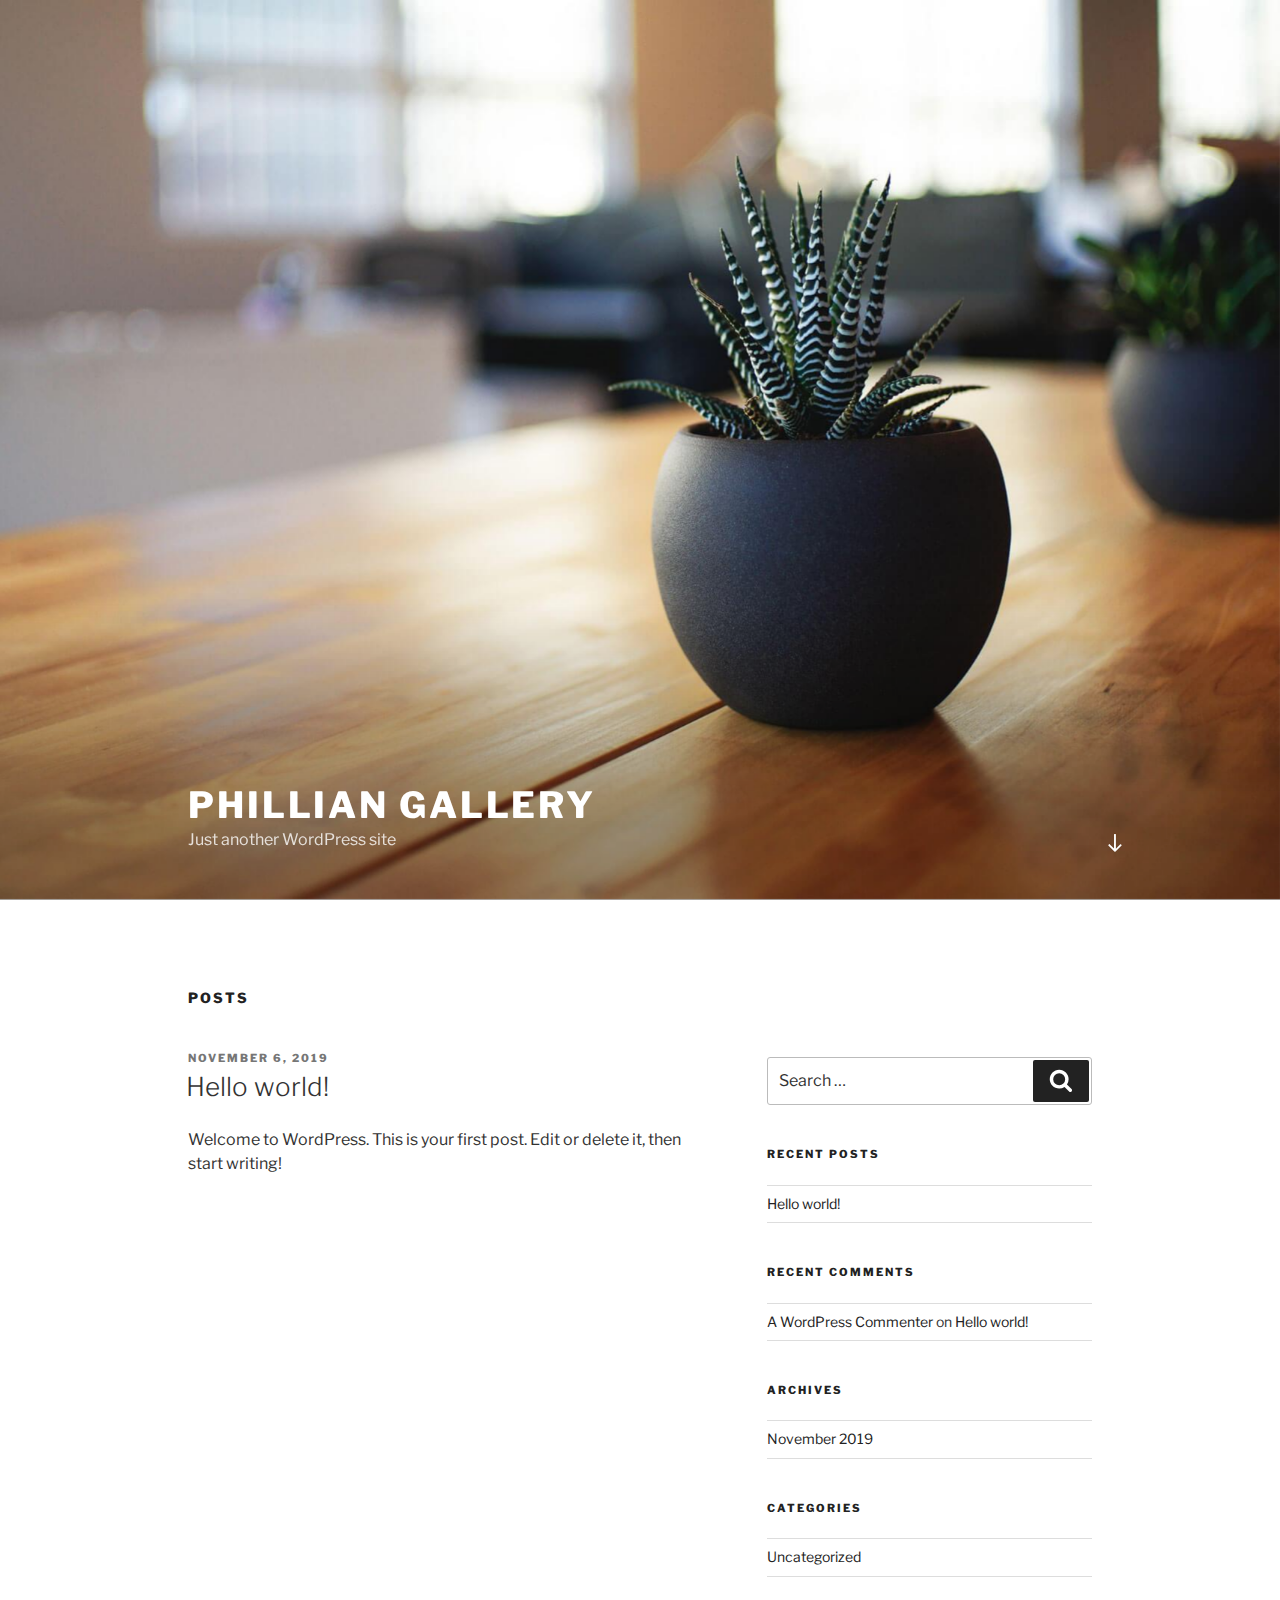
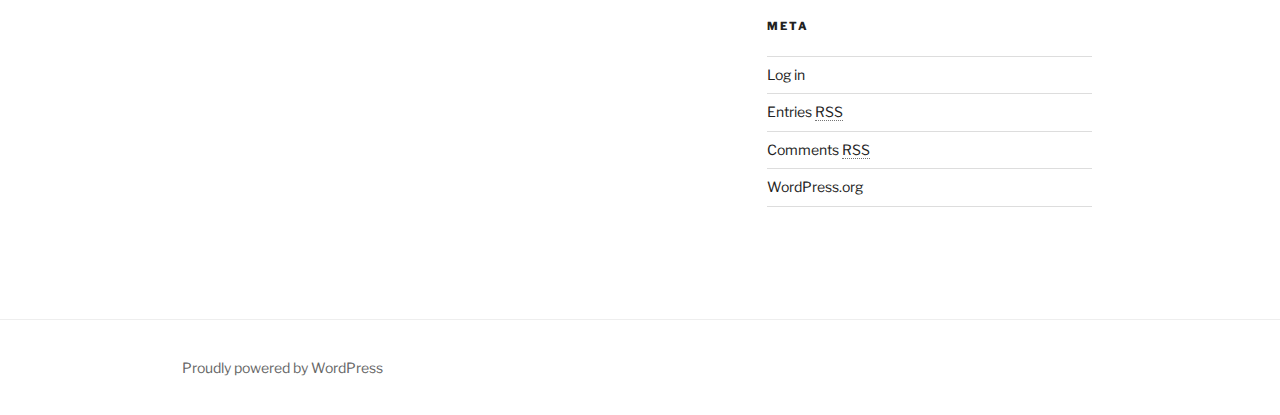
<file: index.html>
<!DOCTYPE html>
<html lang="en-US" class="no-js no-svg">
<head>
<meta charset="UTF-8">
<meta name="viewport" content="width=device-width, initial-scale=1">
<link rel="profile" href="http://gmpg.org/xfn/11">

<script>(function(html){html.className = html.className.replace(/\bno-js\b/,'js')})(document.documentElement);</script>
<title>phillian gallery &#8211; Just another WordPress site</title>
<link rel='dns-prefetch' href='//fonts.googleapis.com' />
<link rel='dns-prefetch' href='//s.w.org' />
<link href='https://fonts.gstatic.com/' crossorigin rel='preconnect' />
<link rel="alternate" type="application/rss+xml" title="phillian gallery &raquo; Feed" href="https://seventhsonkuuku.github.io/philliangallery/feed/" />
<link rel="alternate" type="application/rss+xml" title="phillian gallery &raquo; Comments Feed" href="https://seventhsonkuuku.github.io/philliangallery/comments/feed/" />
		<script type="text/javascript">
			window._wpemojiSettings = {"baseUrl":"https:\/\/s.w.org\/images\/core\/emoji\/12.0.0-1\/72x72\/","ext":".png","svgUrl":"https:\/\/s.w.org\/images\/core\/emoji\/12.0.0-1\/svg\/","svgExt":".svg","source":{"concatemoji":"https:\/\/seventhsonkuuku.github.io\/philliangallery\/wp-includes\/js\/wp-emoji-release.min.js?ver=5.2.3"}};
			!function(a,b,c){function d(a,b){var c=String.fromCharCode;l.clearRect(0,0,k.width,k.height),l.fillText(c.apply(this,a),0,0);var d=k.toDataURL();l.clearRect(0,0,k.width,k.height),l.fillText(c.apply(this,b),0,0);var e=k.toDataURL();return d===e}function e(a){var b;if(!l||!l.fillText)return!1;switch(l.textBaseline="top",l.font="600 32px Arial",a){case"flag":return!(b=d([55356,56826,55356,56819],[55356,56826,8203,55356,56819]))&&(b=d([55356,57332,56128,56423,56128,56418,56128,56421,56128,56430,56128,56423,56128,56447],[55356,57332,8203,56128,56423,8203,56128,56418,8203,56128,56421,8203,56128,56430,8203,56128,56423,8203,56128,56447]),!b);case"emoji":return b=d([55357,56424,55356,57342,8205,55358,56605,8205,55357,56424,55356,57340],[55357,56424,55356,57342,8203,55358,56605,8203,55357,56424,55356,57340]),!b}return!1}function f(a){var c=b.createElement("script");c.src=a,c.defer=c.type="text/javascript",b.getElementsByTagName("head")[0].appendChild(c)}var g,h,i,j,k=b.createElement("canvas"),l=k.getContext&&k.getContext("2d");for(j=Array("flag","emoji"),c.supports={everything:!0,everythingExceptFlag:!0},i=0;i<j.length;i++)c.supports[j[i]]=e(j[i]),c.supports.everything=c.supports.everything&&c.supports[j[i]],"flag"!==j[i]&&(c.supports.everythingExceptFlag=c.supports.everythingExceptFlag&&c.supports[j[i]]);c.supports.everythingExceptFlag=c.supports.everythingExceptFlag&&!c.supports.flag,c.DOMReady=!1,c.readyCallback=function(){c.DOMReady=!0},c.supports.everything||(h=function(){c.readyCallback()},b.addEventListener?(b.addEventListener("DOMContentLoaded",h,!1),a.addEventListener("load",h,!1)):(a.attachEvent("onload",h),b.attachEvent("onreadystatechange",function(){"complete"===b.readyState&&c.readyCallback()})),g=c.source||{},g.concatemoji?f(g.concatemoji):g.wpemoji&&g.twemoji&&(f(g.twemoji),f(g.wpemoji)))}(window,document,window._wpemojiSettings);
		</script>
		<style type="text/css">
img.wp-smiley,
img.emoji {
	display: inline !important;
	border: none !important;
	box-shadow: none !important;
	height: 1em !important;
	width: 1em !important;
	margin: 0 .07em !important;
	vertical-align: -0.1em !important;
	background: none !important;
	padding: 0 !important;
}
</style>
	<link rel='stylesheet' id='wp-block-library-css'  href='https://seventhsonkuuku.github.io/philliangallery/wp-includes/css/dist/block-library/style.min.css?ver=5.2.3' type='text/css' media='all' />
<link rel='stylesheet' id='wp-block-library-theme-css'  href='https://seventhsonkuuku.github.io/philliangallery/wp-includes/css/dist/block-library/theme.min.css?ver=5.2.3' type='text/css' media='all' />
<link rel='stylesheet' id='twentyseventeen-fonts-css'  href='https://fonts.googleapis.com/css?family=Libre+Franklin%3A300%2C300i%2C400%2C400i%2C600%2C600i%2C800%2C800i&#038;subset=latin%2Clatin-ext' type='text/css' media='all' />
<link rel='stylesheet' id='twentyseventeen-style-css'  href='https://seventhsonkuuku.github.io/philliangallery/wp-content/themes/twentyseventeen/style.css?ver=5.2.3' type='text/css' media='all' />
<link rel='stylesheet' id='twentyseventeen-block-style-css'  href='https://seventhsonkuuku.github.io/philliangallery/wp-content/themes/twentyseventeen/assets/css/blocks.css?ver=1.1' type='text/css' media='all' />
<!--[if lt IE 9]>
<link rel='stylesheet' id='twentyseventeen-ie8-css'  href='https://seventhsonkuuku.github.io/philliangallery/wp-content/themes/twentyseventeen/assets/css/ie8.css?ver=1.0' type='text/css' media='all' />
<![endif]-->
<!--[if lt IE 9]>
<script type='text/javascript' src='https://seventhsonkuuku.github.io/philliangallery/wp-content/themes/twentyseventeen/assets/js/html5.js?ver=3.7.3'></script>
<![endif]-->
<script type='text/javascript' src='https://seventhsonkuuku.github.io/philliangallery/wp-includes/js/jquery/jquery.js?ver=1.12.4-wp'></script>
<script type='text/javascript' src='https://seventhsonkuuku.github.io/philliangallery/wp-includes/js/jquery/jquery-migrate.min.js?ver=1.4.1'></script>
<link rel='https://api.w.org/' href='https://seventhsonkuuku.github.io/philliangallery/wp-json/' />
<link rel="EditURI" type="application/rsd+xml" title="RSD" href="https://seventhsonkuuku.github.io/philliangallery/xmlrpc.php?rsd" />
<link rel="wlwmanifest" type="application/wlwmanifest+xml" href="https://seventhsonkuuku.github.io/philliangallery/wp-includes/wlwmanifest.xml" /> 
<meta name="generator" content="WordPress 5.2.3" />
		<style type="text/css">.recentcomments a{display:inline !important;padding:0 !important;margin:0 !important;}</style>
		</head>

<body class="home blog wp-embed-responsive hfeed has-header-image has-sidebar colors-light">
<div id="page" class="site">
	<a class="skip-link screen-reader-text" href="#content">Skip to content</a>

	<header id="masthead" class="site-header" role="banner">

		<div class="custom-header">

		<div class="custom-header-media">
			<div id="wp-custom-header" class="wp-custom-header"><img src="https://seventhsonkuuku.github.io/philliangallery/wp-content/themes/twentyseventeen/assets/images/header.jpg" width="2000" height="1200" alt="phillian gallery" /></div>		</div>

	<div class="site-branding">
	<div class="wrap">

		
		<div class="site-branding-text">
							<h1 class="site-title"><a href="https://seventhsonkuuku.github.io/philliangallery/" rel="home">phillian gallery</a></h1>
			
							<p class="site-description">Just another WordPress site</p>
					</div><!-- .site-branding-text -->

				<a href="#content" class="menu-scroll-down"><svg class="icon icon-arrow-right" aria-hidden="true" role="img"> <use href="#icon-arrow-right" xlink:href="#icon-arrow-right"></use> </svg><span class="screen-reader-text">Scroll down to content</span></a>
	
	</div><!-- .wrap -->
</div><!-- .site-branding -->

</div><!-- .custom-header -->

		
	</header><!-- #masthead -->

	
	<div class="site-content-contain">
		<div id="content" class="site-content">

<div class="wrap">
		<header class="page-header">
		<h2 class="page-title">Posts</h2>
	</header>
	
	<div id="primary" class="content-area">
		<main id="main" class="site-main" role="main">

			
<article id="post-1" class="post-1 post type-post status-publish format-standard hentry category-uncategorized">
		<header class="entry-header">
		<div class="entry-meta"><span class="screen-reader-text">Posted on</span> <a href="https://seventhsonkuuku.github.io/philliangallery/2019/11/06/hello-world/" rel="bookmark"><time class="entry-date published updated" datetime="2019-11-06T09:55:48+00:00">November 6, 2019</time></a></div><!-- .entry-meta --><h3 class="entry-title"><a href="https://seventhsonkuuku.github.io/philliangallery/2019/11/06/hello-world/" rel="bookmark">Hello world!</a></h3>	</header><!-- .entry-header -->

	
	<div class="entry-content">
		
<p>Welcome to WordPress. This is your first post. Edit or delete it, then start writing!</p>
	</div><!-- .entry-content -->

	
</article><!-- #post-1 -->

		</main><!-- #main -->
	</div><!-- #primary -->
	
<aside id="secondary" class="widget-area" role="complementary" aria-label="Blog Sidebar">
	<section id="search-2" class="widget widget_search">

<form role="search" method="get" class="search-form" action="https://seventhsonkuuku.github.io/philliangallery/">
	<label for="search-form-1">
		<span class="screen-reader-text">Search for:</span>
	</label>
	<input type="search" id="search-form-1" class="search-field" placeholder="Search &hellip;" value="" name="s" />
	<button type="submit" class="search-submit"><svg class="icon icon-search" aria-hidden="true" role="img"> <use href="#icon-search" xlink:href="#icon-search"></use> </svg><span class="screen-reader-text">Search</span></button>
</form>
</section>		<section id="recent-posts-2" class="widget widget_recent_entries">		<h2 class="widget-title">Recent Posts</h2>		<ul>
											<li>
					<a href="https://seventhsonkuuku.github.io/philliangallery/2019/11/06/hello-world/">Hello world!</a>
									</li>
					</ul>
		</section><section id="recent-comments-2" class="widget widget_recent_comments"><h2 class="widget-title">Recent Comments</h2><ul id="recentcomments"><li class="recentcomments"><span class="comment-author-link"><a href='https://wordpress.org/' rel='external nofollow' class='url'>A WordPress Commenter</a></span> on <a href="https://seventhsonkuuku.github.io/philliangallery/2019/11/06/hello-world/#comment-1">Hello world!</a></li></ul></section><section id="archives-2" class="widget widget_archive"><h2 class="widget-title">Archives</h2>		<ul>
				<li><a href='https://seventhsonkuuku.github.io/philliangallery/2019/11/'>November 2019</a></li>
		</ul>
			</section><section id="categories-2" class="widget widget_categories"><h2 class="widget-title">Categories</h2>		<ul>
				<li class="cat-item cat-item-1"><a href="https://seventhsonkuuku.github.io/philliangallery/category/uncategorized/">Uncategorized</a>
</li>
		</ul>
			</section><section id="meta-2" class="widget widget_meta"><h2 class="widget-title">Meta</h2>			<ul>
						<li><a href="https://seventhsonkuuku.github.io/philliangallery/wp-login.php">Log in</a></li>
			<li><a href="https://seventhsonkuuku.github.io/philliangallery/feed/">Entries <abbr title="Really Simple Syndication">RSS</abbr></a></li>
			<li><a href="https://seventhsonkuuku.github.io/philliangallery/comments/feed/">Comments <abbr title="Really Simple Syndication">RSS</abbr></a></li>
			<li><a href="https://wordpress.org/" title="Powered by WordPress, state-of-the-art semantic personal publishing platform.">WordPress.org</a></li>			</ul>
			</section></aside><!-- #secondary -->
</div><!-- .wrap -->


		</div><!-- #content -->

		<footer id="colophon" class="site-footer" role="contentinfo">
			<div class="wrap">
				
<div class="site-info">
		<a href="https://wordpress.org/" class="imprint">
		Proudly powered by WordPress	</a>
</div><!-- .site-info -->
			</div><!-- .wrap -->
		</footer><!-- #colophon -->
	</div><!-- .site-content-contain -->
</div><!-- #page -->
<script type='text/javascript'>
/* <![CDATA[ */
var twentyseventeenScreenReaderText = {"quote":"<svg class=\"icon icon-quote-right\" aria-hidden=\"true\" role=\"img\"> <use href=\"#icon-quote-right\" xlink:href=\"#icon-quote-right\"><\/use> <\/svg>"};
/* ]]> */
</script>
<script type='text/javascript' src='https://seventhsonkuuku.github.io/philliangallery/wp-content/themes/twentyseventeen/assets/js/skip-link-focus-fix.js?ver=1.0'></script>
<script type='text/javascript' src='https://seventhsonkuuku.github.io/philliangallery/wp-content/themes/twentyseventeen/assets/js/global.js?ver=1.0'></script>
<script type='text/javascript' src='https://seventhsonkuuku.github.io/philliangallery/wp-content/themes/twentyseventeen/assets/js/jquery.scrollTo.js?ver=2.1.2'></script>
<script type='text/javascript' src='https://seventhsonkuuku.github.io/philliangallery/wp-includes/js/wp-embed.min.js?ver=5.2.3'></script>
<svg style="position: absolute; width: 0; height: 0; overflow: hidden;" version="1.1" xmlns="http://www.w3.org/2000/svg" xmlns:xlink="http://www.w3.org/1999/xlink">
<defs>
<symbol id="icon-behance" viewbox="0 0 37 32">
<path class="path1" d="M33 6.054h-9.125v2.214h9.125v-2.214zM28.5 13.661q-1.607 0-2.607 0.938t-1.107 2.545h7.286q-0.321-3.482-3.571-3.482zM28.786 24.107q1.125 0 2.179-0.571t1.357-1.554h3.946q-1.786 5.482-7.625 5.482-3.821 0-6.080-2.357t-2.259-6.196q0-3.714 2.33-6.17t6.009-2.455q2.464 0 4.295 1.214t2.732 3.196 0.902 4.429q0 0.304-0.036 0.839h-11.75q0 1.982 1.027 3.063t2.973 1.080zM4.946 23.214h5.286q3.661 0 3.661-2.982 0-3.214-3.554-3.214h-5.393v6.196zM4.946 13.625h5.018q1.393 0 2.205-0.652t0.813-2.027q0-2.571-3.393-2.571h-4.643v5.25zM0 4.536h10.607q1.554 0 2.768 0.25t2.259 0.848 1.607 1.723 0.563 2.75q0 3.232-3.071 4.696 2.036 0.571 3.071 2.054t1.036 3.643q0 1.339-0.438 2.438t-1.179 1.848-1.759 1.268-2.161 0.75-2.393 0.232h-10.911v-22.5z"></path>
</symbol>
<symbol id="icon-deviantart" viewbox="0 0 18 32">
<path class="path1" d="M18.286 5.411l-5.411 10.393 0.429 0.554h4.982v7.411h-9.054l-0.786 0.536-2.536 4.875-0.536 0.536h-5.375v-5.411l5.411-10.411-0.429-0.536h-4.982v-7.411h9.054l0.786-0.536 2.536-4.875 0.536-0.536h5.375v5.411z"></path>
</symbol>
<symbol id="icon-medium" viewbox="0 0 32 32">
<path class="path1" d="M10.661 7.518v20.946q0 0.446-0.223 0.759t-0.652 0.313q-0.304 0-0.589-0.143l-8.304-4.161q-0.375-0.179-0.634-0.598t-0.259-0.83v-20.357q0-0.357 0.179-0.607t0.518-0.25q0.25 0 0.786 0.268l9.125 4.571q0.054 0.054 0.054 0.089zM11.804 9.321l9.536 15.464-9.536-4.75v-10.714zM32 9.643v18.821q0 0.446-0.25 0.723t-0.679 0.277-0.839-0.232l-7.875-3.929zM31.946 7.5q0 0.054-4.58 7.491t-5.366 8.705l-6.964-11.321 5.786-9.411q0.304-0.5 0.929-0.5 0.25 0 0.464 0.107l9.661 4.821q0.071 0.036 0.071 0.107z"></path>
</symbol>
<symbol id="icon-slideshare" viewbox="0 0 32 32">
<path class="path1" d="M15.589 13.214q0 1.482-1.134 2.545t-2.723 1.063-2.723-1.063-1.134-2.545q0-1.5 1.134-2.554t2.723-1.054 2.723 1.054 1.134 2.554zM24.554 13.214q0 1.482-1.125 2.545t-2.732 1.063q-1.589 0-2.723-1.063t-1.134-2.545q0-1.5 1.134-2.554t2.723-1.054q1.607 0 2.732 1.054t1.125 2.554zM28.571 16.429v-11.911q0-1.554-0.571-2.205t-1.982-0.652h-19.857q-1.482 0-2.009 0.607t-0.527 2.25v12.018q0.768 0.411 1.58 0.714t1.446 0.5 1.446 0.33 1.268 0.196 1.25 0.071 1.045 0.009 1.009-0.036 0.795-0.036q1.214-0.018 1.696 0.482 0.107 0.107 0.179 0.161 0.464 0.446 1.089 0.911 0.125-1.625 2.107-1.554 0.089 0 0.652 0.027t0.768 0.036 0.813 0.018 0.946-0.018 0.973-0.080 1.089-0.152 1.107-0.241 1.196-0.348 1.205-0.482 1.286-0.616zM31.482 16.339q-2.161 2.661-6.643 4.5 1.5 5.089-0.411 8.304-1.179 2.018-3.268 2.643-1.857 0.571-3.25-0.268-1.536-0.911-1.464-2.929l-0.018-5.821v-0.018q-0.143-0.036-0.438-0.107t-0.42-0.089l-0.018 6.036q0.071 2.036-1.482 2.929-1.411 0.839-3.268 0.268-2.089-0.643-3.25-2.679-1.875-3.214-0.393-8.268-4.482-1.839-6.643-4.5-0.446-0.661-0.071-1.125t1.071 0.018q0.054 0.036 0.196 0.125t0.196 0.143v-12.393q0-1.286 0.839-2.196t2.036-0.911h22.446q1.196 0 2.036 0.911t0.839 2.196v12.393l0.375-0.268q0.696-0.482 1.071-0.018t-0.071 1.125z"></path>
</symbol>
<symbol id="icon-snapchat-ghost" viewbox="0 0 30 32">
<path class="path1" d="M15.143 2.286q2.393-0.018 4.295 1.223t2.92 3.438q0.482 1.036 0.482 3.196 0 0.839-0.161 3.411 0.25 0.125 0.5 0.125 0.321 0 0.911-0.241t0.911-0.241q0.518 0 1 0.321t0.482 0.821q0 0.571-0.563 0.964t-1.232 0.563-1.232 0.518-0.563 0.848q0 0.268 0.214 0.768 0.661 1.464 1.83 2.679t2.58 1.804q0.5 0.214 1.429 0.411 0.5 0.107 0.5 0.625 0 1.25-3.911 1.839-0.125 0.196-0.196 0.696t-0.25 0.83-0.589 0.33q-0.357 0-1.107-0.116t-1.143-0.116q-0.661 0-1.107 0.089-0.571 0.089-1.125 0.402t-1.036 0.679-1.036 0.723-1.357 0.598-1.768 0.241q-0.929 0-1.723-0.241t-1.339-0.598-1.027-0.723-1.036-0.679-1.107-0.402q-0.464-0.089-1.125-0.089-0.429 0-1.17 0.134t-1.045 0.134q-0.446 0-0.625-0.33t-0.25-0.848-0.196-0.714q-3.911-0.589-3.911-1.839 0-0.518 0.5-0.625 0.929-0.196 1.429-0.411 1.393-0.571 2.58-1.804t1.83-2.679q0.214-0.5 0.214-0.768 0-0.5-0.563-0.848t-1.241-0.527-1.241-0.563-0.563-0.938q0-0.482 0.464-0.813t0.982-0.33q0.268 0 0.857 0.232t0.946 0.232q0.321 0 0.571-0.125-0.161-2.536-0.161-3.393 0-2.179 0.482-3.214 1.143-2.446 3.071-3.536t4.714-1.125z"></path>
</symbol>
<symbol id="icon-yelp" viewbox="0 0 27 32">
<path class="path1" d="M13.804 23.554v2.268q-0.018 5.214-0.107 5.446-0.214 0.571-0.911 0.714-0.964 0.161-3.241-0.679t-2.902-1.589q-0.232-0.268-0.304-0.643-0.018-0.214 0.071-0.464 0.071-0.179 0.607-0.839t3.232-3.857q0.018 0 1.071-1.25 0.268-0.339 0.705-0.438t0.884 0.063q0.429 0.179 0.67 0.518t0.223 0.75zM11.143 19.071q-0.054 0.982-0.929 1.25l-2.143 0.696q-4.911 1.571-5.214 1.571-0.625-0.036-0.964-0.643-0.214-0.446-0.304-1.339-0.143-1.357 0.018-2.973t0.536-2.223 1-0.571q0.232 0 3.607 1.375 1.25 0.518 2.054 0.839l1.5 0.607q0.411 0.161 0.634 0.545t0.205 0.866zM25.893 24.375q-0.125 0.964-1.634 2.875t-2.42 2.268q-0.661 0.25-1.125-0.125-0.25-0.179-3.286-5.125l-0.839-1.375q-0.25-0.375-0.205-0.821t0.348-0.821q0.625-0.768 1.482-0.464 0.018 0.018 2.125 0.714 3.625 1.179 4.321 1.42t0.839 0.366q0.5 0.393 0.393 1.089zM13.893 13.089q0.089 1.821-0.964 2.179-1.036 0.304-2.036-1.268l-6.75-10.679q-0.143-0.625 0.339-1.107 0.732-0.768 3.705-1.598t4.009-0.563q0.714 0.179 0.875 0.804 0.054 0.321 0.393 5.455t0.429 6.777zM25.714 15.018q0.054 0.696-0.464 1.054-0.268 0.179-5.875 1.536-1.196 0.268-1.625 0.411l0.018-0.036q-0.411 0.107-0.821-0.071t-0.661-0.571q-0.536-0.839 0-1.554 0.018-0.018 1.339-1.821 2.232-3.054 2.679-3.643t0.607-0.696q0.5-0.339 1.161-0.036 0.857 0.411 2.196 2.384t1.446 2.991v0.054z"></path>
</symbol>
<symbol id="icon-vine" viewbox="0 0 27 32">
<path class="path1" d="M26.732 14.768v3.536q-1.804 0.411-3.536 0.411-1.161 2.429-2.955 4.839t-3.241 3.848-2.286 1.902q-1.429 0.804-2.893-0.054-0.5-0.304-1.080-0.777t-1.518-1.491-1.83-2.295-1.92-3.286-1.884-4.357-1.634-5.616-1.259-6.964h5.054q0.464 3.893 1.25 7.116t1.866 5.661 2.17 4.205 2.5 3.482q3.018-3.018 5.125-7.25-2.536-1.286-3.982-3.929t-1.446-5.946q0-3.429 1.857-5.616t5.071-2.188q3.179 0 4.875 1.884t1.696 5.313q0 2.839-1.036 5.107-0.125 0.018-0.348 0.054t-0.821 0.036-1.125-0.107-1.107-0.455-0.902-0.92q0.554-1.839 0.554-3.286 0-1.554-0.518-2.357t-1.411-0.804q-0.946 0-1.518 0.884t-0.571 2.509q0 3.321 1.875 5.241t4.768 1.92q1.107 0 2.161-0.25z"></path>
</symbol>
<symbol id="icon-vk" viewbox="0 0 35 32">
<path class="path1" d="M34.232 9.286q0.411 1.143-2.679 5.25-0.429 0.571-1.161 1.518-1.393 1.786-1.607 2.339-0.304 0.732 0.25 1.446 0.304 0.375 1.446 1.464h0.018l0.071 0.071q2.518 2.339 3.411 3.946 0.054 0.089 0.116 0.223t0.125 0.473-0.009 0.607-0.446 0.491-1.054 0.223l-4.571 0.071q-0.429 0.089-1-0.089t-0.929-0.393l-0.357-0.214q-0.536-0.375-1.25-1.143t-1.223-1.384-1.089-1.036-1.009-0.277q-0.054 0.018-0.143 0.063t-0.304 0.259-0.384 0.527-0.304 0.929-0.116 1.384q0 0.268-0.063 0.491t-0.134 0.33l-0.071 0.089q-0.321 0.339-0.946 0.393h-2.054q-1.268 0.071-2.607-0.295t-2.348-0.946-1.839-1.179-1.259-1.027l-0.446-0.429q-0.179-0.179-0.491-0.536t-1.277-1.625-1.893-2.696-2.188-3.768-2.33-4.857q-0.107-0.286-0.107-0.482t0.054-0.286l0.071-0.107q0.268-0.339 1.018-0.339l4.893-0.036q0.214 0.036 0.411 0.116t0.286 0.152l0.089 0.054q0.286 0.196 0.429 0.571 0.357 0.893 0.821 1.848t0.732 1.455l0.286 0.518q0.518 1.071 1 1.857t0.866 1.223 0.741 0.688 0.607 0.25 0.482-0.089q0.036-0.018 0.089-0.089t0.214-0.393 0.241-0.839 0.17-1.446 0-2.232q-0.036-0.714-0.161-1.304t-0.25-0.821l-0.107-0.214q-0.446-0.607-1.518-0.768-0.232-0.036 0.089-0.429 0.304-0.339 0.679-0.536 0.946-0.464 4.268-0.429 1.464 0.018 2.411 0.232 0.357 0.089 0.598 0.241t0.366 0.429 0.188 0.571 0.063 0.813-0.018 0.982-0.045 1.259-0.027 1.473q0 0.196-0.018 0.75t-0.009 0.857 0.063 0.723 0.205 0.696 0.402 0.438q0.143 0.036 0.304 0.071t0.464-0.196 0.679-0.616 0.929-1.196 1.214-1.92q1.071-1.857 1.911-4.018 0.071-0.179 0.179-0.313t0.196-0.188l0.071-0.054 0.089-0.045t0.232-0.054 0.357-0.009l5.143-0.036q0.696-0.089 1.143 0.045t0.554 0.295z"></path>
</symbol>
<symbol id="icon-search" viewbox="0 0 30 32">
<path class="path1" d="M20.571 14.857q0-3.304-2.348-5.652t-5.652-2.348-5.652 2.348-2.348 5.652 2.348 5.652 5.652 2.348 5.652-2.348 2.348-5.652zM29.714 29.714q0 0.929-0.679 1.607t-1.607 0.679q-0.964 0-1.607-0.679l-6.125-6.107q-3.196 2.214-7.125 2.214-2.554 0-4.884-0.991t-4.018-2.679-2.679-4.018-0.991-4.884 0.991-4.884 2.679-4.018 4.018-2.679 4.884-0.991 4.884 0.991 4.018 2.679 2.679 4.018 0.991 4.884q0 3.929-2.214 7.125l6.125 6.125q0.661 0.661 0.661 1.607z"></path>
</symbol>
<symbol id="icon-envelope-o" viewbox="0 0 32 32">
<path class="path1" d="M29.714 26.857v-13.714q-0.571 0.643-1.232 1.179-4.786 3.679-7.607 6.036-0.911 0.768-1.482 1.196t-1.545 0.866-1.83 0.438h-0.036q-0.857 0-1.83-0.438t-1.545-0.866-1.482-1.196q-2.821-2.357-7.607-6.036-0.661-0.536-1.232-1.179v13.714q0 0.232 0.17 0.402t0.402 0.17h26.286q0.232 0 0.402-0.17t0.17-0.402zM29.714 8.089v-0.438t-0.009-0.232-0.054-0.223-0.098-0.161-0.161-0.134-0.25-0.045h-26.286q-0.232 0-0.402 0.17t-0.17 0.402q0 3 2.625 5.071 3.446 2.714 7.161 5.661 0.107 0.089 0.625 0.527t0.821 0.67 0.795 0.563 0.902 0.491 0.768 0.161h0.036q0.357 0 0.768-0.161t0.902-0.491 0.795-0.563 0.821-0.67 0.625-0.527q3.714-2.946 7.161-5.661 0.964-0.768 1.795-2.063t0.83-2.348zM32 7.429v19.429q0 1.179-0.839 2.018t-2.018 0.839h-26.286q-1.179 0-2.018-0.839t-0.839-2.018v-19.429q0-1.179 0.839-2.018t2.018-0.839h26.286q1.179 0 2.018 0.839t0.839 2.018z"></path>
</symbol>
<symbol id="icon-close" viewbox="0 0 25 32">
<path class="path1" d="M23.179 23.607q0 0.714-0.5 1.214l-2.429 2.429q-0.5 0.5-1.214 0.5t-1.214-0.5l-5.25-5.25-5.25 5.25q-0.5 0.5-1.214 0.5t-1.214-0.5l-2.429-2.429q-0.5-0.5-0.5-1.214t0.5-1.214l5.25-5.25-5.25-5.25q-0.5-0.5-0.5-1.214t0.5-1.214l2.429-2.429q0.5-0.5 1.214-0.5t1.214 0.5l5.25 5.25 5.25-5.25q0.5-0.5 1.214-0.5t1.214 0.5l2.429 2.429q0.5 0.5 0.5 1.214t-0.5 1.214l-5.25 5.25 5.25 5.25q0.5 0.5 0.5 1.214z"></path>
</symbol>
<symbol id="icon-angle-down" viewbox="0 0 21 32">
<path class="path1" d="M19.196 13.143q0 0.232-0.179 0.411l-8.321 8.321q-0.179 0.179-0.411 0.179t-0.411-0.179l-8.321-8.321q-0.179-0.179-0.179-0.411t0.179-0.411l0.893-0.893q0.179-0.179 0.411-0.179t0.411 0.179l7.018 7.018 7.018-7.018q0.179-0.179 0.411-0.179t0.411 0.179l0.893 0.893q0.179 0.179 0.179 0.411z"></path>
</symbol>
<symbol id="icon-folder-open" viewbox="0 0 34 32">
<path class="path1" d="M33.554 17q0 0.554-0.554 1.179l-6 7.071q-0.768 0.911-2.152 1.545t-2.563 0.634h-19.429q-0.607 0-1.080-0.232t-0.473-0.768q0-0.554 0.554-1.179l6-7.071q0.768-0.911 2.152-1.545t2.563-0.634h19.429q0.607 0 1.080 0.232t0.473 0.768zM27.429 10.857v2.857h-14.857q-1.679 0-3.518 0.848t-2.929 2.134l-6.107 7.179q0-0.071-0.009-0.223t-0.009-0.223v-17.143q0-1.643 1.179-2.821t2.821-1.179h5.714q1.643 0 2.821 1.179t1.179 2.821v0.571h9.714q1.643 0 2.821 1.179t1.179 2.821z"></path>
</symbol>
<symbol id="icon-twitter" viewbox="0 0 30 32">
<path class="path1" d="M28.929 7.286q-1.196 1.75-2.893 2.982 0.018 0.25 0.018 0.75 0 2.321-0.679 4.634t-2.063 4.437-3.295 3.759-4.607 2.607-5.768 0.973q-4.839 0-8.857-2.589 0.625 0.071 1.393 0.071 4.018 0 7.161-2.464-1.875-0.036-3.357-1.152t-2.036-2.848q0.589 0.089 1.089 0.089 0.768 0 1.518-0.196-2-0.411-3.313-1.991t-1.313-3.67v-0.071q1.214 0.679 2.607 0.732-1.179-0.786-1.875-2.054t-0.696-2.75q0-1.571 0.786-2.911 2.161 2.661 5.259 4.259t6.634 1.777q-0.143-0.679-0.143-1.321 0-2.393 1.688-4.080t4.080-1.688q2.5 0 4.214 1.821 1.946-0.375 3.661-1.393-0.661 2.054-2.536 3.179 1.661-0.179 3.321-0.893z"></path>
</symbol>
<symbol id="icon-facebook" viewbox="0 0 19 32">
<path class="path1" d="M17.125 0.214v4.714h-2.804q-1.536 0-2.071 0.643t-0.536 1.929v3.375h5.232l-0.696 5.286h-4.536v13.554h-5.464v-13.554h-4.554v-5.286h4.554v-3.893q0-3.321 1.857-5.152t4.946-1.83q2.625 0 4.071 0.214z"></path>
</symbol>
<symbol id="icon-github" viewbox="0 0 27 32">
<path class="path1" d="M13.714 2.286q3.732 0 6.884 1.839t4.991 4.991 1.839 6.884q0 4.482-2.616 8.063t-6.759 4.955q-0.482 0.089-0.714-0.125t-0.232-0.536q0-0.054 0.009-1.366t0.009-2.402q0-1.732-0.929-2.536 1.018-0.107 1.83-0.321t1.679-0.696 1.446-1.188 0.946-1.875 0.366-2.688q0-2.125-1.411-3.679 0.661-1.625-0.143-3.643-0.5-0.161-1.446 0.196t-1.643 0.786l-0.679 0.429q-1.661-0.464-3.429-0.464t-3.429 0.464q-0.286-0.196-0.759-0.482t-1.491-0.688-1.518-0.241q-0.804 2.018-0.143 3.643-1.411 1.554-1.411 3.679 0 1.518 0.366 2.679t0.938 1.875 1.438 1.196 1.679 0.696 1.83 0.321q-0.696 0.643-0.875 1.839-0.375 0.179-0.804 0.268t-1.018 0.089-1.17-0.384-0.991-1.116q-0.339-0.571-0.866-0.929t-0.884-0.429l-0.357-0.054q-0.375 0-0.518 0.080t-0.089 0.205 0.161 0.25 0.232 0.214l0.125 0.089q0.393 0.179 0.777 0.679t0.563 0.911l0.179 0.411q0.232 0.679 0.786 1.098t1.196 0.536 1.241 0.125 0.991-0.063l0.411-0.071q0 0.679 0.009 1.58t0.009 0.973q0 0.321-0.232 0.536t-0.714 0.125q-4.143-1.375-6.759-4.955t-2.616-8.063q0-3.732 1.839-6.884t4.991-4.991 6.884-1.839zM5.196 21.982q0.054-0.125-0.125-0.214-0.179-0.054-0.232 0.036-0.054 0.125 0.125 0.214 0.161 0.107 0.232-0.036zM5.75 22.589q0.125-0.089-0.036-0.286-0.179-0.161-0.286-0.054-0.125 0.089 0.036 0.286 0.179 0.179 0.286 0.054zM6.286 23.393q0.161-0.125 0-0.339-0.143-0.232-0.304-0.107-0.161 0.089 0 0.321t0.304 0.125zM7.036 24.143q0.143-0.143-0.071-0.339-0.214-0.214-0.357-0.054-0.161 0.143 0.071 0.339 0.214 0.214 0.357 0.054zM8.054 24.589q0.054-0.196-0.232-0.286-0.268-0.071-0.339 0.125t0.232 0.268q0.268 0.107 0.339-0.107zM9.179 24.679q0-0.232-0.304-0.196-0.286 0-0.286 0.196 0 0.232 0.304 0.196 0.286 0 0.286-0.196zM10.214 24.5q-0.036-0.196-0.321-0.161-0.286 0.054-0.25 0.268t0.321 0.143 0.25-0.25z"></path>
</symbol>
<symbol id="icon-bars" viewbox="0 0 27 32">
<path class="path1" d="M27.429 24v2.286q0 0.464-0.339 0.804t-0.804 0.339h-25.143q-0.464 0-0.804-0.339t-0.339-0.804v-2.286q0-0.464 0.339-0.804t0.804-0.339h25.143q0.464 0 0.804 0.339t0.339 0.804zM27.429 14.857v2.286q0 0.464-0.339 0.804t-0.804 0.339h-25.143q-0.464 0-0.804-0.339t-0.339-0.804v-2.286q0-0.464 0.339-0.804t0.804-0.339h25.143q0.464 0 0.804 0.339t0.339 0.804zM27.429 5.714v2.286q0 0.464-0.339 0.804t-0.804 0.339h-25.143q-0.464 0-0.804-0.339t-0.339-0.804v-2.286q0-0.464 0.339-0.804t0.804-0.339h25.143q0.464 0 0.804 0.339t0.339 0.804z"></path>
</symbol>
<symbol id="icon-google-plus" viewbox="0 0 41 32">
<path class="path1" d="M25.661 16.304q0 3.714-1.554 6.616t-4.429 4.536-6.589 1.634q-2.661 0-5.089-1.036t-4.179-2.786-2.786-4.179-1.036-5.089 1.036-5.089 2.786-4.179 4.179-2.786 5.089-1.036q5.107 0 8.768 3.429l-3.554 3.411q-2.089-2.018-5.214-2.018-2.196 0-4.063 1.107t-2.955 3.009-1.089 4.152 1.089 4.152 2.955 3.009 4.063 1.107q1.482 0 2.723-0.411t2.045-1.027 1.402-1.402 0.875-1.482 0.384-1.321h-7.429v-4.5h12.357q0.214 1.125 0.214 2.179zM41.143 14.125v3.75h-3.732v3.732h-3.75v-3.732h-3.732v-3.75h3.732v-3.732h3.75v3.732h3.732z"></path>
</symbol>
<symbol id="icon-linkedin" viewbox="0 0 27 32">
<path class="path1" d="M6.232 11.161v17.696h-5.893v-17.696h5.893zM6.607 5.696q0.018 1.304-0.902 2.179t-2.42 0.875h-0.036q-1.464 0-2.357-0.875t-0.893-2.179q0-1.321 0.92-2.188t2.402-0.866 2.375 0.866 0.911 2.188zM27.429 18.714v10.143h-5.875v-9.464q0-1.875-0.723-2.938t-2.259-1.063q-1.125 0-1.884 0.616t-1.134 1.527q-0.196 0.536-0.196 1.446v9.875h-5.875q0.036-7.125 0.036-11.554t-0.018-5.286l-0.018-0.857h5.875v2.571h-0.036q0.357-0.571 0.732-1t1.009-0.929 1.554-0.777 2.045-0.277q3.054 0 4.911 2.027t1.857 5.938z"></path>
</symbol>
<symbol id="icon-quote-right" viewbox="0 0 30 32">
<path class="path1" d="M13.714 5.714v12.571q0 1.857-0.723 3.545t-1.955 2.92-2.92 1.955-3.545 0.723h-1.143q-0.464 0-0.804-0.339t-0.339-0.804v-2.286q0-0.464 0.339-0.804t0.804-0.339h1.143q1.893 0 3.232-1.339t1.339-3.232v-0.571q0-0.714-0.5-1.214t-1.214-0.5h-4q-1.429 0-2.429-1t-1-2.429v-6.857q0-1.429 1-2.429t2.429-1h6.857q1.429 0 2.429 1t1 2.429zM29.714 5.714v12.571q0 1.857-0.723 3.545t-1.955 2.92-2.92 1.955-3.545 0.723h-1.143q-0.464 0-0.804-0.339t-0.339-0.804v-2.286q0-0.464 0.339-0.804t0.804-0.339h1.143q1.893 0 3.232-1.339t1.339-3.232v-0.571q0-0.714-0.5-1.214t-1.214-0.5h-4q-1.429 0-2.429-1t-1-2.429v-6.857q0-1.429 1-2.429t2.429-1h6.857q1.429 0 2.429 1t1 2.429z"></path>
</symbol>
<symbol id="icon-mail-reply" viewbox="0 0 32 32">
<path class="path1" d="M32 20q0 2.964-2.268 8.054-0.054 0.125-0.188 0.429t-0.241 0.536-0.232 0.393q-0.214 0.304-0.5 0.304-0.268 0-0.42-0.179t-0.152-0.446q0-0.161 0.045-0.473t0.045-0.42q0.089-1.214 0.089-2.196 0-1.804-0.313-3.232t-0.866-2.473-1.429-1.804-1.884-1.241-2.375-0.759-2.75-0.384-3.134-0.107h-4v4.571q0 0.464-0.339 0.804t-0.804 0.339-0.804-0.339l-9.143-9.143q-0.339-0.339-0.339-0.804t0.339-0.804l9.143-9.143q0.339-0.339 0.804-0.339t0.804 0.339 0.339 0.804v4.571h4q12.732 0 15.625 7.196 0.946 2.393 0.946 5.946z"></path>
</symbol>
<symbol id="icon-youtube" viewbox="0 0 27 32">
<path class="path1" d="M17.339 22.214v3.768q0 1.196-0.696 1.196-0.411 0-0.804-0.393v-5.375q0.393-0.393 0.804-0.393 0.696 0 0.696 1.196zM23.375 22.232v0.821h-1.607v-0.821q0-1.214 0.804-1.214t0.804 1.214zM6.125 18.339h1.911v-1.679h-5.571v1.679h1.875v10.161h1.786v-10.161zM11.268 28.5h1.589v-8.821h-1.589v6.75q-0.536 0.75-1.018 0.75-0.321 0-0.375-0.375-0.018-0.054-0.018-0.625v-6.5h-1.589v6.982q0 0.875 0.143 1.304 0.214 0.661 1.036 0.661 0.857 0 1.821-1.089v0.964zM18.929 25.857v-3.518q0-1.304-0.161-1.768-0.304-1-1.268-1-0.893 0-1.661 0.964v-3.875h-1.589v11.839h1.589v-0.857q0.804 0.982 1.661 0.982 0.964 0 1.268-0.982 0.161-0.482 0.161-1.786zM24.964 25.679v-0.232h-1.625q0 0.911-0.036 1.089-0.125 0.643-0.714 0.643-0.821 0-0.821-1.232v-1.554h3.196v-1.839q0-1.411-0.482-2.071-0.696-0.911-1.893-0.911-1.214 0-1.911 0.911-0.5 0.661-0.5 2.071v3.089q0 1.411 0.518 2.071 0.696 0.911 1.929 0.911 1.286 0 1.929-0.946 0.321-0.482 0.375-0.964 0.036-0.161 0.036-1.036zM14.107 9.375v-3.75q0-1.232-0.768-1.232t-0.768 1.232v3.75q0 1.25 0.768 1.25t0.768-1.25zM26.946 22.786q0 4.179-0.464 6.25-0.25 1.054-1.036 1.768t-1.821 0.821q-3.286 0.375-9.911 0.375t-9.911-0.375q-1.036-0.107-1.83-0.821t-1.027-1.768q-0.464-2-0.464-6.25 0-4.179 0.464-6.25 0.25-1.054 1.036-1.768t1.839-0.839q3.268-0.357 9.893-0.357t9.911 0.357q1.036 0.125 1.83 0.839t1.027 1.768q0.464 2 0.464 6.25zM9.125 0h1.821l-2.161 7.125v4.839h-1.786v-4.839q-0.25-1.321-1.089-3.786-0.661-1.839-1.161-3.339h1.893l1.268 4.696zM15.732 5.946v3.125q0 1.446-0.5 2.107-0.661 0.911-1.893 0.911-1.196 0-1.875-0.911-0.5-0.679-0.5-2.107v-3.125q0-1.429 0.5-2.089 0.679-0.911 1.875-0.911 1.232 0 1.893 0.911 0.5 0.661 0.5 2.089zM21.714 3.054v8.911h-1.625v-0.982q-0.946 1.107-1.839 1.107-0.821 0-1.054-0.661-0.143-0.429-0.143-1.339v-7.036h1.625v6.554q0 0.589 0.018 0.625 0.054 0.393 0.375 0.393 0.482 0 1.018-0.768v-6.804h1.625z"></path>
</symbol>
<symbol id="icon-dropbox" viewbox="0 0 32 32">
<path class="path1" d="M7.179 12.625l8.821 5.446-6.107 5.089-8.75-5.696zM24.786 22.536v1.929l-8.75 5.232v0.018l-0.018-0.018-0.018 0.018v-0.018l-8.732-5.232v-1.929l2.625 1.714 6.107-5.071v-0.036l0.018 0.018 0.018-0.018v0.036l6.125 5.071zM9.893 2.107l6.107 5.089-8.821 5.429-6.036-4.821zM24.821 12.625l6.036 4.839-8.732 5.696-6.125-5.089zM22.125 2.107l8.732 5.696-6.036 4.821-8.821-5.429z"></path>
</symbol>
<symbol id="icon-instagram" viewbox="0 0 27 32">
<path class="path1" d="M18.286 16q0-1.893-1.339-3.232t-3.232-1.339-3.232 1.339-1.339 3.232 1.339 3.232 3.232 1.339 3.232-1.339 1.339-3.232zM20.75 16q0 2.929-2.054 4.982t-4.982 2.054-4.982-2.054-2.054-4.982 2.054-4.982 4.982-2.054 4.982 2.054 2.054 4.982zM22.679 8.679q0 0.679-0.482 1.161t-1.161 0.482-1.161-0.482-0.482-1.161 0.482-1.161 1.161-0.482 1.161 0.482 0.482 1.161zM13.714 4.75q-0.125 0-1.366-0.009t-1.884 0-1.723 0.054-1.839 0.179-1.277 0.33q-0.893 0.357-1.571 1.036t-1.036 1.571q-0.196 0.518-0.33 1.277t-0.179 1.839-0.054 1.723 0 1.884 0.009 1.366-0.009 1.366 0 1.884 0.054 1.723 0.179 1.839 0.33 1.277q0.357 0.893 1.036 1.571t1.571 1.036q0.518 0.196 1.277 0.33t1.839 0.179 1.723 0.054 1.884 0 1.366-0.009 1.366 0.009 1.884 0 1.723-0.054 1.839-0.179 1.277-0.33q0.893-0.357 1.571-1.036t1.036-1.571q0.196-0.518 0.33-1.277t0.179-1.839 0.054-1.723 0-1.884-0.009-1.366 0.009-1.366 0-1.884-0.054-1.723-0.179-1.839-0.33-1.277q-0.357-0.893-1.036-1.571t-1.571-1.036q-0.518-0.196-1.277-0.33t-1.839-0.179-1.723-0.054-1.884 0-1.366 0.009zM27.429 16q0 4.089-0.089 5.661-0.179 3.714-2.214 5.75t-5.75 2.214q-1.571 0.089-5.661 0.089t-5.661-0.089q-3.714-0.179-5.75-2.214t-2.214-5.75q-0.089-1.571-0.089-5.661t0.089-5.661q0.179-3.714 2.214-5.75t5.75-2.214q1.571-0.089 5.661-0.089t5.661 0.089q3.714 0.179 5.75 2.214t2.214 5.75q0.089 1.571 0.089 5.661z"></path>
</symbol>
<symbol id="icon-flickr" viewbox="0 0 27 32">
<path class="path1" d="M22.286 2.286q2.125 0 3.634 1.509t1.509 3.634v17.143q0 2.125-1.509 3.634t-3.634 1.509h-17.143q-2.125 0-3.634-1.509t-1.509-3.634v-17.143q0-2.125 1.509-3.634t3.634-1.509h17.143zM12.464 16q0-1.571-1.107-2.679t-2.679-1.107-2.679 1.107-1.107 2.679 1.107 2.679 2.679 1.107 2.679-1.107 1.107-2.679zM22.536 16q0-1.571-1.107-2.679t-2.679-1.107-2.679 1.107-1.107 2.679 1.107 2.679 2.679 1.107 2.679-1.107 1.107-2.679z"></path>
</symbol>
<symbol id="icon-tumblr" viewbox="0 0 19 32">
<path class="path1" d="M16.857 23.732l1.429 4.232q-0.411 0.625-1.982 1.179t-3.161 0.571q-1.857 0.036-3.402-0.464t-2.545-1.321-1.696-1.893-0.991-2.143-0.295-2.107v-9.714h-3v-3.839q1.286-0.464 2.304-1.241t1.625-1.607 1.036-1.821 0.607-1.768 0.268-1.58q0.018-0.089 0.080-0.152t0.134-0.063h4.357v7.571h5.946v4.5h-5.964v9.25q0 0.536 0.116 1t0.402 0.938 0.884 0.741 1.455 0.25q1.393-0.036 2.393-0.518z"></path>
</symbol>
<symbol id="icon-dockerhub" viewbox="0 0 24 28">
<path class="path1" d="M1.597 10.257h2.911v2.83H1.597v-2.83zm3.573 0h2.91v2.83H5.17v-2.83zm0-3.627h2.91v2.829H5.17V6.63zm3.57 3.627h2.912v2.83H8.74v-2.83zm0-3.627h2.912v2.829H8.74V6.63zm3.573 3.627h2.911v2.83h-2.911v-2.83zm0-3.627h2.911v2.829h-2.911V6.63zm3.572 3.627h2.911v2.83h-2.911v-2.83zM12.313 3h2.911v2.83h-2.911V3zm-6.65 14.173c-.449 0-.812.354-.812.788 0 .435.364.788.812.788.447 0 .811-.353.811-.788 0-.434-.363-.788-.811-.788"></path>
<path class="path2" d="M28.172 11.721c-.978-.549-2.278-.624-3.388-.306-.136-1.146-.91-2.149-1.83-2.869l-.366-.286-.307.345c-.618.692-.8 1.845-.718 2.73.063.651.273 1.312.685 1.834-.313.183-.668.328-.985.434-.646.212-1.347.33-2.028.33H.083l-.042.429c-.137 1.432.065 2.866.674 4.173l.262.519.03.048c1.8 2.973 4.963 4.225 8.41 4.225 6.672 0 12.174-2.896 14.702-9.015 1.689.085 3.417-.4 4.243-1.968l.211-.4-.401-.223zM5.664 19.458c-.85 0-1.542-.671-1.542-1.497 0-.825.691-1.498 1.541-1.498.849 0 1.54.672 1.54 1.497s-.69 1.498-1.539 1.498z"></path>
</symbol>
<symbol id="icon-dribbble" viewbox="0 0 27 32">
<path class="path1" d="M18.286 26.786q-0.75-4.304-2.5-8.893h-0.036l-0.036 0.018q-0.286 0.107-0.768 0.295t-1.804 0.875-2.446 1.464-2.339 2.045-1.839 2.643l-0.268-0.196q3.286 2.679 7.464 2.679 2.357 0 4.571-0.929zM14.982 15.946q-0.375-0.875-0.946-1.982-5.554 1.661-12.018 1.661-0.018 0.125-0.018 0.375 0 2.214 0.786 4.223t2.214 3.598q0.893-1.589 2.205-2.973t2.545-2.223 2.33-1.446 1.777-0.857l0.661-0.232q0.071-0.018 0.232-0.063t0.232-0.080zM13.071 12.161q-2.143-3.804-4.357-6.75-2.464 1.161-4.179 3.321t-2.286 4.857q5.393 0 10.821-1.429zM25.286 17.857q-3.75-1.071-7.304-0.518 1.554 4.268 2.286 8.375 1.982-1.339 3.304-3.384t1.714-4.473zM10.911 4.625q-0.018 0-0.036 0.018 0.018-0.018 0.036-0.018zM21.446 7.214q-3.304-2.929-7.732-2.929-1.357 0-2.768 0.339 2.339 3.036 4.393 6.821 1.232-0.464 2.321-1.080t1.723-1.098 1.17-1.018 0.67-0.723zM25.429 15.875q-0.054-4.143-2.661-7.321l-0.018 0.018q-0.161 0.214-0.339 0.438t-0.777 0.795-1.268 1.080-1.786 1.161-2.348 1.152q0.446 0.946 0.786 1.696 0.036 0.107 0.116 0.313t0.134 0.295q0.643-0.089 1.33-0.125t1.313-0.036 1.232 0.027 1.143 0.071 1.009 0.098 0.857 0.116 0.652 0.107 0.446 0.080zM27.429 16q0 3.732-1.839 6.884t-4.991 4.991-6.884 1.839-6.884-1.839-4.991-4.991-1.839-6.884 1.839-6.884 4.991-4.991 6.884-1.839 6.884 1.839 4.991 4.991 1.839 6.884z"></path>
</symbol>
<symbol id="icon-skype" viewbox="0 0 27 32">
<path class="path1" d="M20.946 18.982q0-0.893-0.348-1.634t-0.866-1.223-1.304-0.875-1.473-0.607-1.563-0.411l-1.857-0.429q-0.536-0.125-0.786-0.188t-0.625-0.205-0.536-0.286-0.295-0.375-0.134-0.536q0-1.375 2.571-1.375 0.768 0 1.375 0.214t0.964 0.509 0.679 0.598 0.714 0.518 0.857 0.214q0.839 0 1.348-0.571t0.509-1.375q0-0.982-1-1.777t-2.536-1.205-3.25-0.411q-1.214 0-2.357 0.277t-2.134 0.839-1.589 1.554-0.598 2.295q0 1.089 0.339 1.902t1 1.348 1.429 0.866 1.839 0.58l2.607 0.643q1.607 0.393 2 0.643 0.571 0.357 0.571 1.071 0 0.696-0.714 1.152t-1.875 0.455q-0.911 0-1.634-0.286t-1.161-0.688-0.813-0.804-0.821-0.688-0.964-0.286q-0.893 0-1.348 0.536t-0.455 1.339q0 1.643 2.179 2.813t5.196 1.17q1.304 0 2.5-0.33t2.188-0.955 1.58-1.67 0.589-2.348zM27.429 22.857q0 2.839-2.009 4.848t-4.848 2.009q-2.321 0-4.179-1.429-1.375 0.286-2.679 0.286-2.554 0-4.884-0.991t-4.018-2.679-2.679-4.018-0.991-4.884q0-1.304 0.286-2.679-1.429-1.857-1.429-4.179 0-2.839 2.009-4.848t4.848-2.009q2.321 0 4.179 1.429 1.375-0.286 2.679-0.286 2.554 0 4.884 0.991t4.018 2.679 2.679 4.018 0.991 4.884q0 1.304-0.286 2.679 1.429 1.857 1.429 4.179z"></path>
</symbol>
<symbol id="icon-foursquare" viewbox="0 0 23 32">
<path class="path1" d="M17.857 7.75l0.661-3.464q0.089-0.411-0.161-0.714t-0.625-0.304h-12.714q-0.411 0-0.688 0.304t-0.277 0.661v19.661q0 0.125 0.107 0.018l5.196-6.286q0.411-0.464 0.679-0.598t0.857-0.134h4.268q0.393 0 0.661-0.259t0.321-0.527q0.429-2.321 0.661-3.411 0.071-0.375-0.205-0.714t-0.652-0.339h-5.25q-0.518 0-0.857-0.339t-0.339-0.857v-0.75q0-0.518 0.339-0.848t0.857-0.33h6.179q0.321 0 0.625-0.241t0.357-0.527zM21.911 3.786q-0.268 1.304-0.955 4.759t-1.241 6.25-0.625 3.098q-0.107 0.393-0.161 0.58t-0.25 0.58-0.438 0.589-0.688 0.375-1.036 0.179h-4.839q-0.232 0-0.393 0.179-0.143 0.161-7.607 8.821-0.393 0.446-1.045 0.509t-0.866-0.098q-0.982-0.393-0.982-1.75v-25.179q0-0.982 0.679-1.83t2.143-0.848h15.857q1.696 0 2.268 0.946t0.179 2.839zM21.911 3.786l-2.821 14.107q0.071-0.304 0.625-3.098t1.241-6.25 0.955-4.759z"></path>
</symbol>
<symbol id="icon-wordpress" viewbox="0 0 32 32">
<path class="path1" d="M2.268 16q0-2.911 1.196-5.589l6.554 17.946q-3.5-1.696-5.625-5.018t-2.125-7.339zM25.268 15.304q0 0.339-0.045 0.688t-0.179 0.884-0.205 0.786-0.313 1.054-0.313 1.036l-1.357 4.571-4.964-14.75q0.821-0.054 1.571-0.143 0.339-0.036 0.464-0.33t-0.045-0.554-0.509-0.241l-3.661 0.179q-1.339-0.018-3.607-0.179-0.214-0.018-0.366 0.089t-0.205 0.268-0.027 0.33 0.161 0.295 0.348 0.143l1.429 0.143 2.143 5.857-3 9-5-14.857q0.821-0.054 1.571-0.143 0.339-0.036 0.464-0.33t-0.045-0.554-0.509-0.241l-3.661 0.179q-0.125 0-0.411-0.009t-0.464-0.009q1.875-2.857 4.902-4.527t6.563-1.67q2.625 0 5.009 0.946t4.259 2.661h-0.179q-0.982 0-1.643 0.723t-0.661 1.705q0 0.214 0.036 0.429t0.071 0.384 0.143 0.411 0.161 0.375 0.214 0.402 0.223 0.375 0.259 0.429 0.25 0.411q1.125 1.911 1.125 3.786zM16.232 17.196l4.232 11.554q0.018 0.107 0.089 0.196-2.25 0.786-4.554 0.786-2 0-3.875-0.571zM28.036 9.411q1.696 3.107 1.696 6.589 0 3.732-1.857 6.884t-4.982 4.973l4.196-12.107q1.054-3.018 1.054-4.929 0-0.75-0.107-1.411zM16 0q3.25 0 6.214 1.268t5.107 3.411 3.411 5.107 1.268 6.214-1.268 6.214-3.411 5.107-5.107 3.411-6.214 1.268-6.214-1.268-5.107-3.411-3.411-5.107-1.268-6.214 1.268-6.214 3.411-5.107 5.107-3.411 6.214-1.268zM16 31.268q3.089 0 5.92-1.214t4.875-3.259 3.259-4.875 1.214-5.92-1.214-5.92-3.259-4.875-4.875-3.259-5.92-1.214-5.92 1.214-4.875 3.259-3.259 4.875-1.214 5.92 1.214 5.92 3.259 4.875 4.875 3.259 5.92 1.214z"></path>
</symbol>
<symbol id="icon-stumbleupon" viewbox="0 0 34 32">
<path class="path1" d="M18.964 12.714v-2.107q0-0.75-0.536-1.286t-1.286-0.536-1.286 0.536-0.536 1.286v10.929q0 3.125-2.25 5.339t-5.411 2.214q-3.179 0-5.42-2.241t-2.241-5.42v-4.75h5.857v4.679q0 0.768 0.536 1.295t1.286 0.527 1.286-0.527 0.536-1.295v-11.071q0-3.054 2.259-5.214t5.384-2.161q3.143 0 5.393 2.179t2.25 5.25v2.429l-3.482 1.036zM28.429 16.679h5.857v4.75q0 3.179-2.241 5.42t-5.42 2.241q-3.161 0-5.411-2.223t-2.25-5.366v-4.786l2.339 1.089 3.482-1.036v4.821q0 0.75 0.536 1.277t1.286 0.527 1.286-0.527 0.536-1.277v-4.911z"></path>
</symbol>
<symbol id="icon-digg" viewbox="0 0 37 32">
<path class="path1" d="M5.857 5.036h3.643v17.554h-9.5v-12.446h5.857v-5.107zM5.857 19.661v-6.589h-2.196v6.589h2.196zM10.964 10.143v12.446h3.661v-12.446h-3.661zM10.964 5.036v3.643h3.661v-3.643h-3.661zM16.089 10.143h9.518v16.821h-9.518v-2.911h5.857v-1.464h-5.857v-12.446zM21.946 19.661v-6.589h-2.196v6.589h2.196zM27.071 10.143h9.5v16.821h-9.5v-2.911h5.839v-1.464h-5.839v-12.446zM32.911 19.661v-6.589h-2.196v6.589h2.196z"></path>
</symbol>
<symbol id="icon-spotify" viewbox="0 0 27 32">
<path class="path1" d="M20.125 21.607q0-0.571-0.536-0.911-3.446-2.054-7.982-2.054-2.375 0-5.125 0.607-0.75 0.161-0.75 0.929 0 0.357 0.241 0.616t0.634 0.259q0.089 0 0.661-0.143 2.357-0.482 4.339-0.482 4.036 0 7.089 1.839 0.339 0.196 0.589 0.196 0.339 0 0.589-0.241t0.25-0.616zM21.839 17.768q0-0.714-0.625-1.089-4.232-2.518-9.786-2.518-2.732 0-5.411 0.75-0.857 0.232-0.857 1.143 0 0.446 0.313 0.759t0.759 0.313q0.125 0 0.661-0.143 2.179-0.589 4.482-0.589 4.982 0 8.714 2.214 0.429 0.232 0.679 0.232 0.446 0 0.759-0.313t0.313-0.759zM23.768 13.339q0-0.839-0.714-1.25-2.25-1.304-5.232-1.973t-6.125-0.67q-3.643 0-6.5 0.839-0.411 0.125-0.688 0.455t-0.277 0.866q0 0.554 0.366 0.929t0.92 0.375q0.196 0 0.714-0.143 2.375-0.661 5.482-0.661 2.839 0 5.527 0.607t4.527 1.696q0.375 0.214 0.714 0.214 0.518 0 0.902-0.366t0.384-0.92zM27.429 16q0 3.732-1.839 6.884t-4.991 4.991-6.884 1.839-6.884-1.839-4.991-4.991-1.839-6.884 1.839-6.884 4.991-4.991 6.884-1.839 6.884 1.839 4.991 4.991 1.839 6.884z"></path>
</symbol>
<symbol id="icon-soundcloud" viewbox="0 0 41 32">
<path class="path1" d="M14 24.5l0.286-4.304-0.286-9.339q-0.018-0.179-0.134-0.304t-0.295-0.125q-0.161 0-0.286 0.125t-0.125 0.304l-0.25 9.339 0.25 4.304q0.018 0.179 0.134 0.295t0.277 0.116q0.393 0 0.429-0.411zM19.286 23.982l0.196-3.768-0.214-10.464q0-0.286-0.232-0.429-0.143-0.089-0.286-0.089t-0.286 0.089q-0.232 0.143-0.232 0.429l-0.018 0.107-0.179 10.339q0 0.018 0.196 4.214v0.018q0 0.179 0.107 0.304 0.161 0.196 0.411 0.196 0.196 0 0.357-0.161 0.161-0.125 0.161-0.357zM0.625 17.911l0.357 2.286-0.357 2.25q-0.036 0.161-0.161 0.161t-0.161-0.161l-0.304-2.25 0.304-2.286q0.036-0.161 0.161-0.161t0.161 0.161zM2.161 16.5l0.464 3.696-0.464 3.625q-0.036 0.161-0.179 0.161-0.161 0-0.161-0.179l-0.411-3.607 0.411-3.696q0-0.161 0.161-0.161 0.143 0 0.179 0.161zM3.804 15.821l0.446 4.375-0.446 4.232q0 0.196-0.196 0.196-0.179 0-0.214-0.196l-0.375-4.232 0.375-4.375q0.036-0.214 0.214-0.214 0.196 0 0.196 0.214zM5.482 15.696l0.411 4.5-0.411 4.357q-0.036 0.232-0.25 0.232-0.232 0-0.232-0.232l-0.375-4.357 0.375-4.5q0-0.232 0.232-0.232 0.214 0 0.25 0.232zM7.161 16.018l0.375 4.179-0.375 4.393q-0.036 0.286-0.286 0.286-0.107 0-0.188-0.080t-0.080-0.205l-0.357-4.393 0.357-4.179q0-0.107 0.080-0.188t0.188-0.080q0.25 0 0.286 0.268zM8.839 13.411l0.375 6.786-0.375 4.393q0 0.125-0.089 0.223t-0.214 0.098q-0.286 0-0.321-0.321l-0.321-4.393 0.321-6.786q0.036-0.321 0.321-0.321 0.125 0 0.214 0.098t0.089 0.223zM10.518 11.875l0.339 8.357-0.339 4.357q0 0.143-0.098 0.241t-0.241 0.098q-0.321 0-0.357-0.339l-0.286-4.357 0.286-8.357q0.036-0.339 0.357-0.339 0.143 0 0.241 0.098t0.098 0.241zM12.268 11.161l0.321 9.036-0.321 4.321q-0.036 0.375-0.393 0.375-0.339 0-0.375-0.375l-0.286-4.321 0.286-9.036q0-0.161 0.116-0.277t0.259-0.116q0.161 0 0.268 0.116t0.125 0.277zM19.268 24.411v0 0zM15.732 11.089l0.268 9.107-0.268 4.268q0 0.179-0.134 0.313t-0.313 0.134-0.304-0.125-0.143-0.321l-0.25-4.268 0.25-9.107q0-0.196 0.134-0.321t0.313-0.125 0.313 0.125 0.134 0.321zM17.5 11.429l0.25 8.786-0.25 4.214q0 0.196-0.143 0.339t-0.339 0.143-0.339-0.143-0.161-0.339l-0.214-4.214 0.214-8.786q0.018-0.214 0.161-0.357t0.339-0.143 0.33 0.143 0.152 0.357zM21.286 20.214l-0.25 4.125q0 0.232-0.161 0.393t-0.393 0.161-0.393-0.161-0.179-0.393l-0.107-2.036-0.107-2.089 0.214-11.357v-0.054q0.036-0.268 0.214-0.429 0.161-0.125 0.357-0.125 0.143 0 0.268 0.089 0.25 0.143 0.286 0.464zM41.143 19.875q0 2.089-1.482 3.563t-3.571 1.473h-14.036q-0.232-0.036-0.393-0.196t-0.161-0.393v-16.054q0-0.411 0.5-0.589 1.518-0.607 3.232-0.607 3.482 0 6.036 2.348t2.857 5.777q0.946-0.393 1.964-0.393 2.089 0 3.571 1.482t1.482 3.589z"></path>
</symbol>
<symbol id="icon-codepen" viewbox="0 0 32 32">
<path class="path1" d="M3.857 20.875l10.768 7.179v-6.411l-5.964-3.982zM2.75 18.304l3.446-2.304-3.446-2.304v4.607zM17.375 28.054l10.768-7.179-4.804-3.214-5.964 3.982v6.411zM16 19.25l4.857-3.25-4.857-3.25-4.857 3.25zM8.661 14.339l5.964-3.982v-6.411l-10.768 7.179zM25.804 16l3.446 2.304v-4.607zM23.339 14.339l4.804-3.214-10.768-7.179v6.411zM32 11.125v9.75q0 0.732-0.607 1.143l-14.625 9.75q-0.375 0.232-0.768 0.232t-0.768-0.232l-14.625-9.75q-0.607-0.411-0.607-1.143v-9.75q0-0.732 0.607-1.143l14.625-9.75q0.375-0.232 0.768-0.232t0.768 0.232l14.625 9.75q0.607 0.411 0.607 1.143z"></path>
</symbol>
<symbol id="icon-twitch" viewbox="0 0 32 32">
<path class="path1" d="M16 7.75v7.75h-2.589v-7.75h2.589zM23.107 7.75v7.75h-2.589v-7.75h2.589zM23.107 21.321l4.518-4.536v-14.196h-21.321v18.732h5.821v3.875l3.875-3.875h7.107zM30.214 0v18.089l-7.75 7.75h-5.821l-3.875 3.875h-3.875v-3.875h-7.107v-20.679l1.946-5.161h26.482z"></path>
</symbol>
<symbol id="icon-meanpath" viewbox="0 0 27 32">
<path class="path1" d="M23.411 15.036v2.036q0 0.429-0.241 0.679t-0.67 0.25h-3.607q-0.429 0-0.679-0.25t-0.25-0.679v-2.036q0-0.429 0.25-0.679t0.679-0.25h3.607q0.429 0 0.67 0.25t0.241 0.679zM14.661 19.143v-4.464q0-0.946-0.58-1.527t-1.527-0.58h-2.375q-1.214 0-1.714 0.929-0.5-0.929-1.714-0.929h-2.321q-0.946 0-1.527 0.58t-0.58 1.527v4.464q0 0.393 0.375 0.393h0.982q0.393 0 0.393-0.393v-4.107q0-0.429 0.241-0.679t0.688-0.25h1.679q0.429 0 0.679 0.25t0.25 0.679v4.107q0 0.393 0.375 0.393h0.964q0.393 0 0.393-0.393v-4.107q0-0.429 0.25-0.679t0.679-0.25h1.732q0.429 0 0.67 0.25t0.241 0.679v4.107q0 0.393 0.393 0.393h0.982q0.375 0 0.375-0.393zM25.179 17.429v-2.75q0-0.946-0.589-1.527t-1.536-0.58h-4.714q-0.946 0-1.536 0.58t-0.589 1.527v7.321q0 0.375 0.393 0.375h0.982q0.375 0 0.375-0.375v-3.214q0.554 0.75 1.679 0.75h3.411q0.946 0 1.536-0.58t0.589-1.527zM27.429 6.429v19.143q0 1.714-1.214 2.929t-2.929 1.214h-19.143q-1.714 0-2.929-1.214t-1.214-2.929v-19.143q0-1.714 1.214-2.929t2.929-1.214h19.143q1.714 0 2.929 1.214t1.214 2.929z"></path>
</symbol>
<symbol id="icon-pinterest-p" viewbox="0 0 23 32">
<path class="path1" d="M0 10.661q0-1.929 0.67-3.634t1.848-2.973 2.714-2.196 3.304-1.393 3.607-0.464q2.821 0 5.25 1.188t3.946 3.455 1.518 5.125q0 1.714-0.339 3.357t-1.071 3.161-1.786 2.67-2.589 1.839-3.375 0.688q-1.214 0-2.411-0.571t-1.714-1.571q-0.179 0.696-0.5 2.009t-0.42 1.696-0.366 1.268-0.464 1.268-0.571 1.116-0.821 1.384-1.107 1.545l-0.25 0.089-0.161-0.179q-0.268-2.804-0.268-3.357 0-1.643 0.384-3.688t1.188-5.134 0.929-3.625q-0.571-1.161-0.571-3.018 0-1.482 0.929-2.786t2.357-1.304q1.089 0 1.696 0.723t0.607 1.83q0 1.179-0.786 3.411t-0.786 3.339q0 1.125 0.804 1.866t1.946 0.741q0.982 0 1.821-0.446t1.402-1.214 1-1.696 0.679-1.973 0.357-1.982 0.116-1.777q0-3.089-1.955-4.813t-5.098-1.723q-3.571 0-5.964 2.313t-2.393 5.866q0 0.786 0.223 1.518t0.482 1.161 0.482 0.813 0.223 0.545q0 0.5-0.268 1.304t-0.661 0.804q-0.036 0-0.304-0.054-0.911-0.268-1.616-1t-1.089-1.688-0.58-1.929-0.196-1.902z"></path>
</symbol>
<symbol id="icon-periscope" viewbox="0 0 24 28">
<path class="path1" d="M12.285,1C6.696,1,2.277,5.643,2.277,11.243c0,5.851,7.77,14.578,10.007,14.578c1.959,0,9.729-8.728,9.729-14.578 C22.015,5.643,17.596,1,12.285,1z M12.317,16.551c-3.473,0-6.152-2.611-6.152-5.664c0-1.292,0.39-2.472,1.065-3.438 c0.206,1.084,1.18,1.906,2.352,1.906c1.322,0,2.393-1.043,2.393-2.333c0-0.832-0.447-1.561-1.119-1.975 c0.467-0.105,0.955-0.161,1.46-0.161c3.133,0,5.81,2.611,5.81,5.998C18.126,13.94,15.449,16.551,12.317,16.551z"></path>
</symbol>
<symbol id="icon-get-pocket" viewbox="0 0 31 32">
<path class="path1" d="M27.946 2.286q1.161 0 1.964 0.813t0.804 1.973v9.268q0 3.143-1.214 6t-3.259 4.911-4.893 3.259-5.973 1.205q-3.143 0-5.991-1.205t-4.902-3.259-3.268-4.911-1.214-6v-9.268q0-1.143 0.821-1.964t1.964-0.821h25.161zM15.375 21.286q0.839 0 1.464-0.589l7.214-6.929q0.661-0.625 0.661-1.518 0-0.875-0.616-1.491t-1.491-0.616q-0.839 0-1.464 0.589l-5.768 5.536-5.768-5.536q-0.625-0.589-1.446-0.589-0.875 0-1.491 0.616t-0.616 1.491q0 0.911 0.643 1.518l7.232 6.929q0.589 0.589 1.446 0.589z"></path>
</symbol>
<symbol id="icon-vimeo" viewbox="0 0 32 32">
<path class="path1" d="M30.518 9.25q-0.179 4.214-5.929 11.625-5.946 7.696-10.036 7.696-2.536 0-4.286-4.696-0.786-2.857-2.357-8.607-1.286-4.679-2.804-4.679-0.321 0-2.268 1.357l-1.375-1.75q0.429-0.375 1.929-1.723t2.321-2.063q2.786-2.464 4.304-2.607 1.696-0.161 2.732 0.991t1.446 3.634q0.786 5.125 1.179 6.661 0.982 4.446 2.143 4.446 0.911 0 2.75-2.875 1.804-2.875 1.946-4.393 0.232-2.482-1.946-2.482-1.018 0-2.161 0.464 2.143-7.018 8.196-6.821 4.482 0.143 4.214 5.821z"></path>
</symbol>
<symbol id="icon-reddit-alien" viewbox="0 0 32 32">
<path class="path1" d="M32 15.107q0 1.036-0.527 1.884t-1.42 1.295q0.214 0.821 0.214 1.714 0 2.768-1.902 5.125t-5.188 3.723-7.143 1.366-7.134-1.366-5.179-3.723-1.902-5.125q0-0.839 0.196-1.679-0.911-0.446-1.464-1.313t-0.554-1.902q0-1.464 1.036-2.509t2.518-1.045q1.518 0 2.589 1.125 3.893-2.714 9.196-2.893l2.071-9.304q0.054-0.232 0.268-0.375t0.464-0.089l6.589 1.446q0.321-0.661 0.964-1.063t1.411-0.402q1.107 0 1.893 0.777t0.786 1.884-0.786 1.893-1.893 0.786-1.884-0.777-0.777-1.884l-5.964-1.321-1.857 8.429q5.357 0.161 9.268 2.857 1.036-1.089 2.554-1.089 1.482 0 2.518 1.045t1.036 2.509zM7.464 18.661q0 1.107 0.777 1.893t1.884 0.786 1.893-0.786 0.786-1.893-0.786-1.884-1.893-0.777q-1.089 0-1.875 0.786t-0.786 1.875zM21.929 25q0.196-0.196 0.196-0.464t-0.196-0.464q-0.179-0.179-0.446-0.179t-0.464 0.179q-0.732 0.75-2.161 1.107t-2.857 0.357-2.857-0.357-2.161-1.107q-0.196-0.179-0.464-0.179t-0.446 0.179q-0.196 0.179-0.196 0.455t0.196 0.473q0.768 0.768 2.116 1.214t2.188 0.527 1.625 0.080 1.625-0.080 2.188-0.527 2.116-1.214zM21.875 21.339q1.107 0 1.884-0.786t0.777-1.893q0-1.089-0.786-1.875t-1.875-0.786q-1.107 0-1.893 0.777t-0.786 1.884 0.786 1.893 1.893 0.786z"></path>
</symbol>
<symbol id="icon-hashtag" viewbox="0 0 32 32">
<path class="path1" d="M17.696 18.286l1.143-4.571h-4.536l-1.143 4.571h4.536zM31.411 9.286l-1 4q-0.125 0.429-0.554 0.429h-5.839l-1.143 4.571h5.554q0.268 0 0.446 0.214 0.179 0.25 0.107 0.5l-1 4q-0.089 0.429-0.554 0.429h-5.839l-1.446 5.857q-0.125 0.429-0.554 0.429h-4q-0.286 0-0.464-0.214-0.161-0.214-0.107-0.5l1.393-5.571h-4.536l-1.446 5.857q-0.125 0.429-0.554 0.429h-4.018q-0.268 0-0.446-0.214-0.161-0.214-0.107-0.5l1.393-5.571h-5.554q-0.268 0-0.446-0.214-0.161-0.214-0.107-0.5l1-4q0.125-0.429 0.554-0.429h5.839l1.143-4.571h-5.554q-0.268 0-0.446-0.214-0.179-0.25-0.107-0.5l1-4q0.089-0.429 0.554-0.429h5.839l1.446-5.857q0.125-0.429 0.571-0.429h4q0.268 0 0.446 0.214 0.161 0.214 0.107 0.5l-1.393 5.571h4.536l1.446-5.857q0.125-0.429 0.571-0.429h4q0.268 0 0.446 0.214 0.161 0.214 0.107 0.5l-1.393 5.571h5.554q0.268 0 0.446 0.214 0.161 0.214 0.107 0.5z"></path>
</symbol>
<symbol id="icon-chain" viewbox="0 0 30 32">
<path class="path1" d="M26 21.714q0-0.714-0.5-1.214l-3.714-3.714q-0.5-0.5-1.214-0.5-0.75 0-1.286 0.571 0.054 0.054 0.339 0.33t0.384 0.384 0.268 0.339 0.232 0.455 0.063 0.491q0 0.714-0.5 1.214t-1.214 0.5q-0.268 0-0.491-0.063t-0.455-0.232-0.339-0.268-0.384-0.384-0.33-0.339q-0.589 0.554-0.589 1.304 0 0.714 0.5 1.214l3.679 3.696q0.482 0.482 1.214 0.482 0.714 0 1.214-0.464l2.625-2.607q0.5-0.5 0.5-1.196zM13.446 9.125q0-0.714-0.5-1.214l-3.679-3.696q-0.5-0.5-1.214-0.5-0.696 0-1.214 0.482l-2.625 2.607q-0.5 0.5-0.5 1.196 0 0.714 0.5 1.214l3.714 3.714q0.482 0.482 1.214 0.482 0.75 0 1.286-0.554-0.054-0.054-0.339-0.33t-0.384-0.384-0.268-0.339-0.232-0.455-0.063-0.491q0-0.714 0.5-1.214t1.214-0.5q0.268 0 0.491 0.063t0.455 0.232 0.339 0.268 0.384 0.384 0.33 0.339q0.589-0.554 0.589-1.304zM29.429 21.714q0 2.143-1.518 3.625l-2.625 2.607q-1.482 1.482-3.625 1.482-2.161 0-3.643-1.518l-3.679-3.696q-1.482-1.482-1.482-3.625 0-2.196 1.571-3.732l-1.571-1.571q-1.536 1.571-3.714 1.571-2.143 0-3.643-1.5l-3.714-3.714q-1.5-1.5-1.5-3.643t1.518-3.625l2.625-2.607q1.482-1.482 3.625-1.482 2.161 0 3.643 1.518l3.679 3.696q1.482 1.482 1.482 3.625 0 2.196-1.571 3.732l1.571 1.571q1.536-1.571 3.714-1.571 2.143 0 3.643 1.5l3.714 3.714q1.5 1.5 1.5 3.643z"></path>
</symbol>
<symbol id="icon-thumb-tack" viewbox="0 0 21 32">
<path class="path1" d="M8.571 15.429v-8q0-0.25-0.161-0.411t-0.411-0.161-0.411 0.161-0.161 0.411v8q0 0.25 0.161 0.411t0.411 0.161 0.411-0.161 0.161-0.411zM20.571 21.714q0 0.464-0.339 0.804t-0.804 0.339h-7.661l-0.911 8.625q-0.036 0.214-0.188 0.366t-0.366 0.152h-0.018q-0.482 0-0.571-0.482l-1.357-8.661h-7.214q-0.464 0-0.804-0.339t-0.339-0.804q0-2.196 1.402-3.955t3.17-1.759v-9.143q-0.929 0-1.607-0.679t-0.679-1.607 0.679-1.607 1.607-0.679h11.429q0.929 0 1.607 0.679t0.679 1.607-0.679 1.607-1.607 0.679v9.143q1.768 0 3.17 1.759t1.402 3.955z"></path>
</symbol>
<symbol id="icon-arrow-left" viewbox="0 0 43 32">
<path class="path1" d="M42.311 14.044c-0.178-0.178-0.533-0.356-0.711-0.356h-33.778l10.311-10.489c0.178-0.178 0.356-0.533 0.356-0.711 0-0.356-0.178-0.533-0.356-0.711l-1.6-1.422c-0.356-0.178-0.533-0.356-0.889-0.356s-0.533 0.178-0.711 0.356l-14.578 14.933c-0.178 0.178-0.356 0.533-0.356 0.711s0.178 0.533 0.356 0.711l14.756 14.933c0 0.178 0.356 0.356 0.533 0.356s0.533-0.178 0.711-0.356l1.6-1.6c0.178-0.178 0.356-0.533 0.356-0.711s-0.178-0.533-0.356-0.711l-10.311-10.489h33.778c0.178 0 0.533-0.178 0.711-0.356 0.356-0.178 0.533-0.356 0.533-0.711v-2.133c0-0.356-0.178-0.711-0.356-0.889z"></path>
</symbol>
<symbol id="icon-arrow-right" viewbox="0 0 43 32">
<path class="path1" d="M0.356 17.956c0.178 0.178 0.533 0.356 0.711 0.356h33.778l-10.311 10.489c-0.178 0.178-0.356 0.533-0.356 0.711 0 0.356 0.178 0.533 0.356 0.711l1.6 1.6c0.178 0.178 0.533 0.356 0.711 0.356s0.533-0.178 0.711-0.356l14.756-14.933c0.178-0.356 0.356-0.711 0.356-0.889s-0.178-0.533-0.356-0.711l-14.756-14.933c0-0.178-0.356-0.356-0.533-0.356s-0.533 0.178-0.711 0.356l-1.6 1.6c-0.178 0.178-0.356 0.533-0.356 0.711s0.178 0.533 0.356 0.711l10.311 10.489h-33.778c-0.178 0-0.533 0.178-0.711 0.356-0.356 0.178-0.533 0.356-0.533 0.711v2.311c0 0.178 0.178 0.533 0.356 0.711z"></path>
</symbol>
<symbol id="icon-play" viewbox="0 0 22 28">
<path d="M21.625 14.484l-20.75 11.531c-0.484 0.266-0.875 0.031-0.875-0.516v-23c0-0.547 0.391-0.781 0.875-0.516l20.75 11.531c0.484 0.266 0.484 0.703 0 0.969z"></path>
</symbol>
<symbol id="icon-pause" viewbox="0 0 24 28">
<path d="M24 3v22c0 0.547-0.453 1-1 1h-8c-0.547 0-1-0.453-1-1v-22c0-0.547 0.453-1 1-1h8c0.547 0 1 0.453 1 1zM10 3v22c0 0.547-0.453 1-1 1h-8c-0.547 0-1-0.453-1-1v-22c0-0.547 0.453-1 1-1h8c0.547 0 1 0.453 1 1z"></path>
</symbol>
</defs>
</svg>

</body>
</html>
</file>
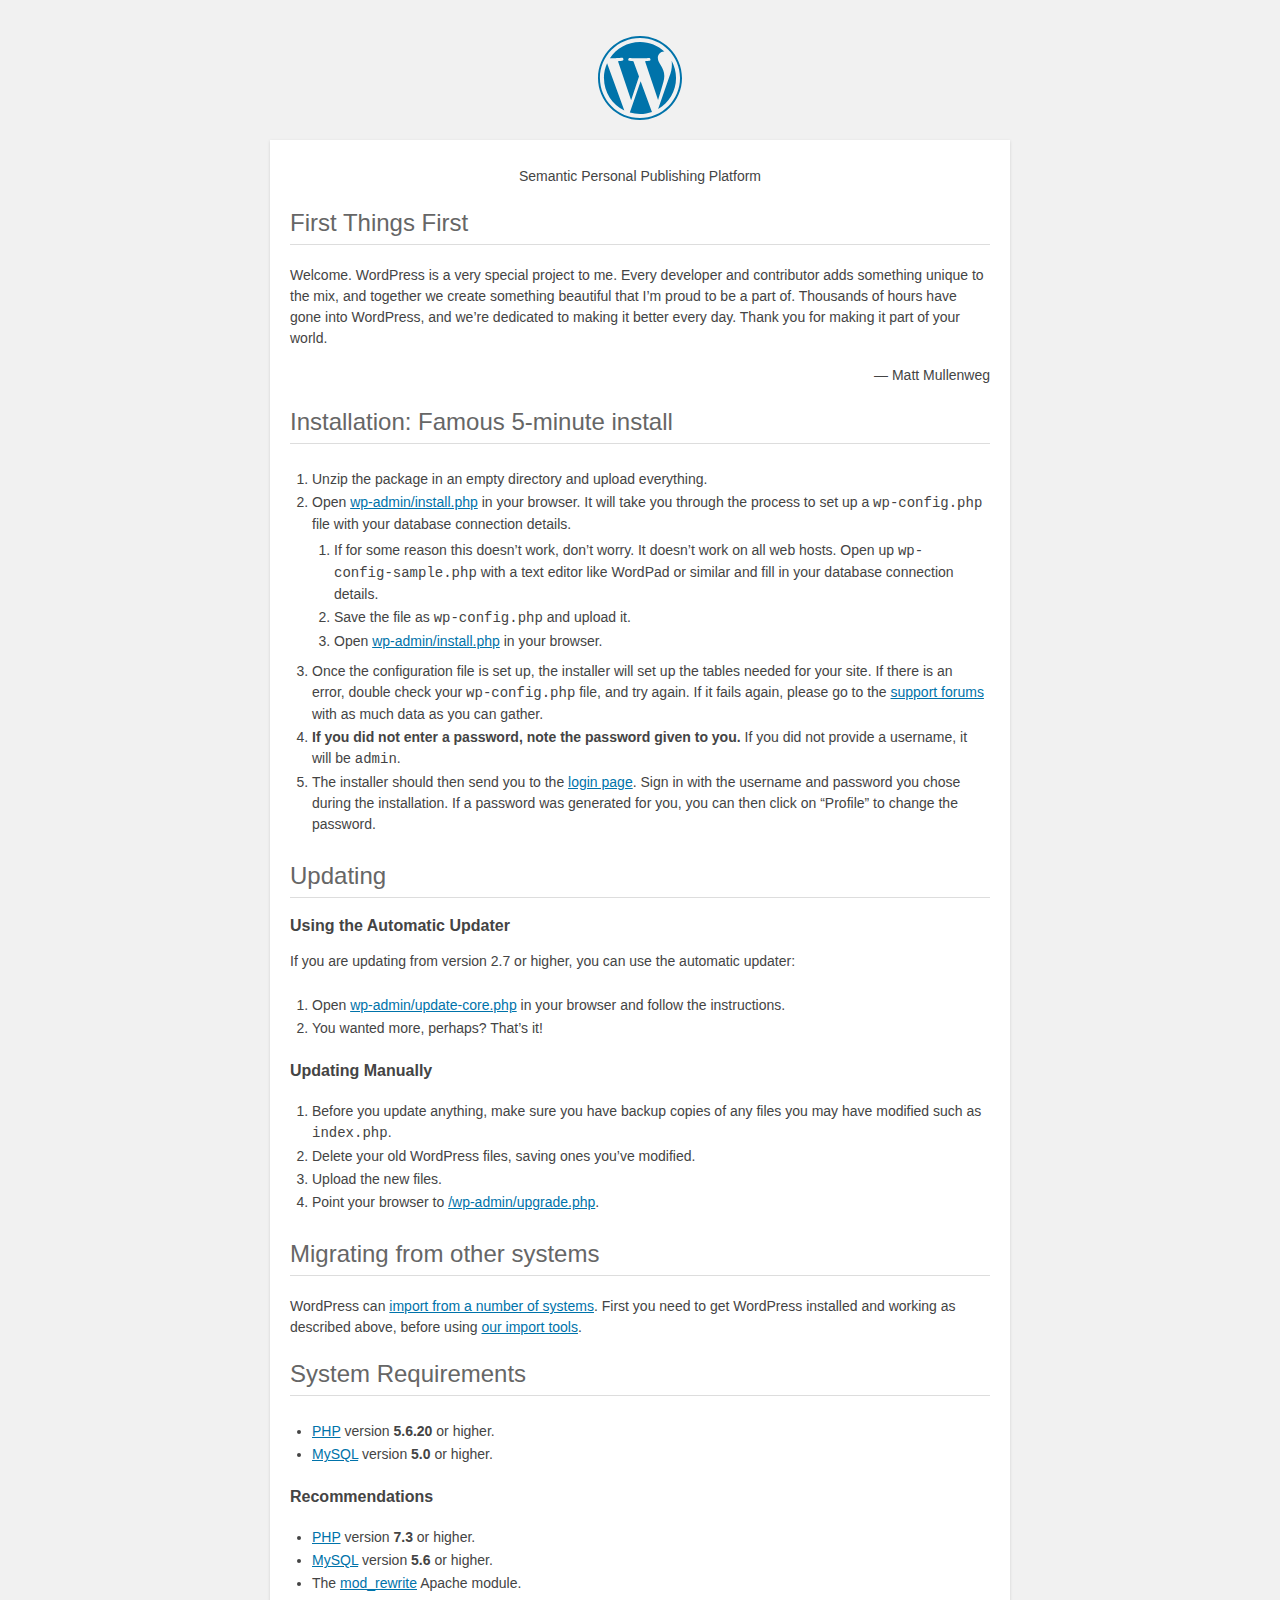
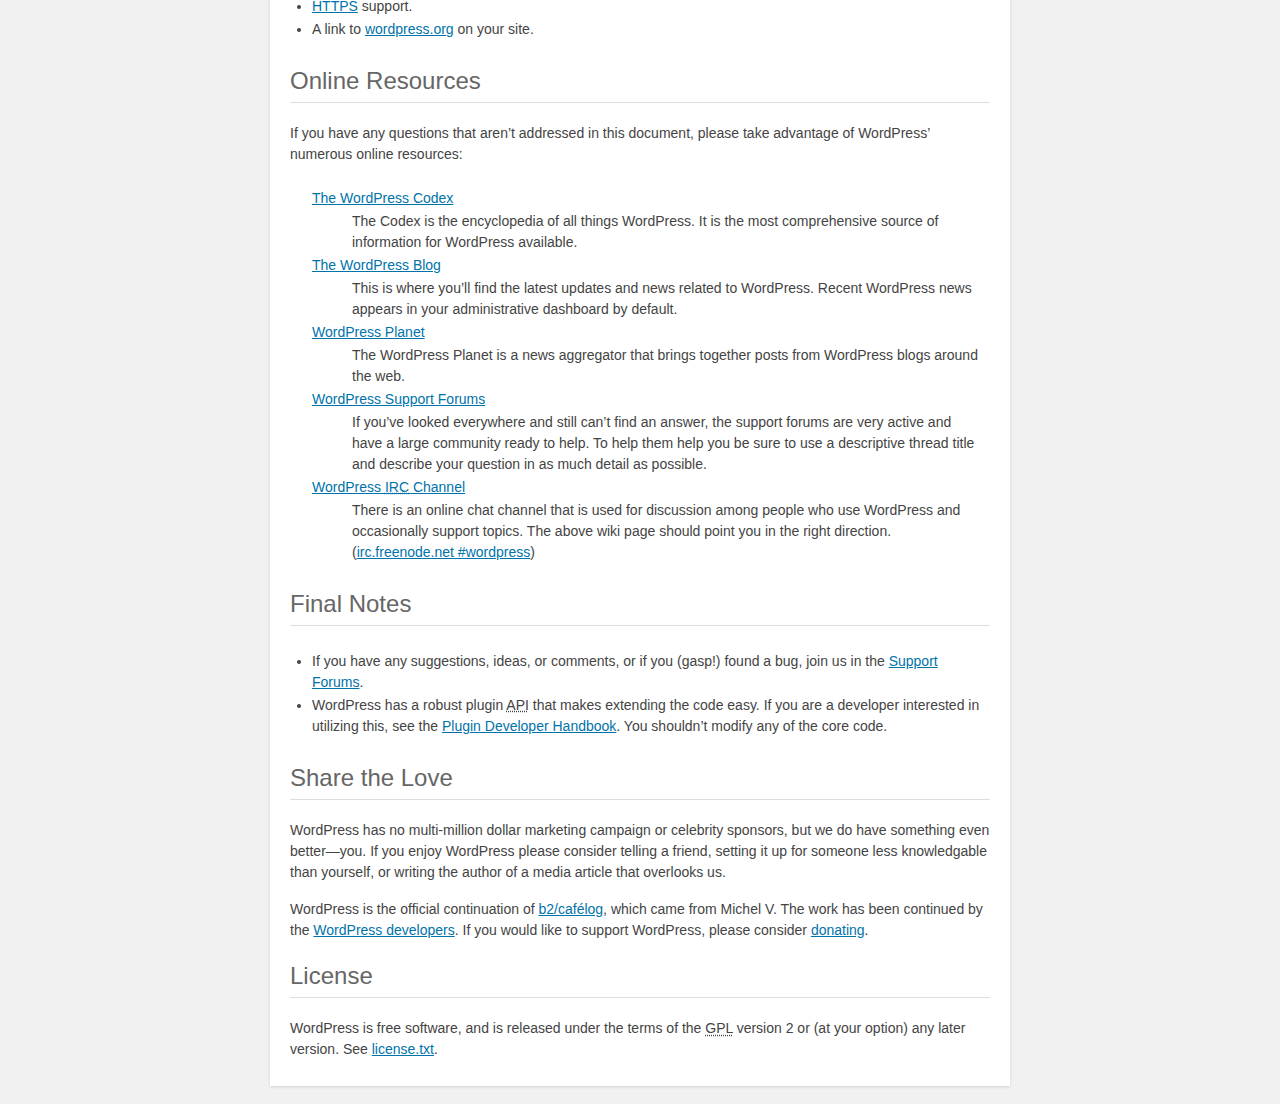
<file: readme.html>
<!DOCTYPE html>
<html lang="en">
<head>
	<meta name="viewport" content="width=device-width" />
	<meta http-equiv="Content-Type" content="text/html; charset=utf-8" />
	<title>WordPress &#8250; ReadMe</title>
	<link rel="stylesheet" href="wp-admin/css/install.css?ver=20100228" type="text/css" />
</head>
<body>
<h1 id="logo">
	<a href="https://wordpress.org/"><img alt="WordPress" src="wp-admin/images/wordpress-logo.png" /></a>
</h1>
<p style="text-align: center">Semantic Personal Publishing Platform</p>

<h2>First Things First</h2>
<p>Welcome. WordPress is a very special project to me. Every developer and contributor adds something unique to the mix, and together we create something beautiful that I&#8217;m proud to be a part of. Thousands of hours have gone into WordPress, and we&#8217;re dedicated to making it better every day. Thank you for making it part of your world.</p>
<p style="text-align: right">&#8212; Matt Mullenweg</p>

<h2>Installation: Famous 5-minute install</h2>
<ol>
	<li>Unzip the package in an empty directory and upload everything.</li>
	<li>Open <span class="file"><a href="wp-admin/install.php">wp-admin/install.php</a></span> in your browser. It will take you through the process to set up a <code>wp-config.php</code> file with your database connection details.
		<ol>
			<li>If for some reason this doesn&#8217;t work, don&#8217;t worry. It doesn&#8217;t work on all web hosts. Open up <code>wp-config-sample.php</code> with a text editor like WordPad or similar and fill in your database connection details.</li>
			<li>Save the file as <code>wp-config.php</code> and upload it.</li>
			<li>Open <span class="file"><a href="wp-admin/install.php">wp-admin/install.php</a></span> in your browser.</li>
		</ol>
	</li>
	<li>Once the configuration file is set up, the installer will set up the tables needed for your site. If there is an error, double check your <code>wp-config.php</code> file, and try again. If it fails again, please go to the <a href="https://wordpress.org/support/forums/" title="WordPress support">support forums</a> with as much data as you can gather.</li>
	<li><strong>If you did not enter a password, note the password given to you.</strong> If you did not provide a username, it will be <code>admin</code>.</li>
	<li>The installer should then send you to the <a href="wp-login.php">login page</a>. Sign in with the username and password you chose during the installation. If a password was generated for you, you can then click on &#8220;Profile&#8221; to change the password.</li>
</ol>

<h2>Updating</h2>
<h3>Using the Automatic Updater</h3>
<p>If you are updating from version 2.7 or higher, you can use the automatic updater:</p>
<ol>
	<li>Open <span class="file"><a href="wp-admin/update-core.php">wp-admin/update-core.php</a></span> in your browser and follow the instructions.</li>
	<li>You wanted more, perhaps? That&#8217;s it!</li>
</ol>

<h3>Updating Manually</h3>
<ol>
	<li>Before you update anything, make sure you have backup copies of any files you may have modified such as <code>index.php</code>.</li>
	<li>Delete your old WordPress files, saving ones you&#8217;ve modified.</li>
	<li>Upload the new files.</li>
	<li>Point your browser to <span class="file"><a href="wp-admin/upgrade.php">/wp-admin/upgrade.php</a>.</span></li>
</ol>

<h2>Migrating from other systems</h2>
<p>WordPress can <a href="https://codex.wordpress.org/Importing_Content">import from a number of systems</a>. First you need to get WordPress installed and working as described above, before using <a href="wp-admin/import.php" title="Import to WordPress">our import tools</a>.</p>

<h2>System Requirements</h2>
<ul>
	<li><a href="https://secure.php.net/">PHP</a> version <strong>5.6.20</strong> or higher.</li>
	<li><a href="https://www.mysql.com/">MySQL</a> version <strong>5.0</strong> or higher.</li>
</ul>

<h3>Recommendations</h3>
<ul>
	<li><a href="https://secure.php.net/">PHP</a> version <strong>7.3</strong> or higher.</li>
	<li><a href="https://www.mysql.com/">MySQL</a> version <strong>5.6</strong> or higher.</li>
	<li>The <a href="https://httpd.apache.org/docs/2.2/mod/mod_rewrite.html">mod_rewrite</a> Apache module.</li>
	<li><a href="https://wordpress.org/news/2016/12/moving-toward-ssl/">HTTPS</a> support.</li>
	<li>A link to <a href="https://wordpress.org/">wordpress.org</a> on your site.</li>
</ul>

<h2>Online Resources</h2>
<p>If you have any questions that aren&#8217;t addressed in this document, please take advantage of WordPress&#8217; numerous online resources:</p>
<dl>
	<dt><a href="https://codex.wordpress.org/">The WordPress Codex</a></dt>
		<dd>The Codex is the encyclopedia of all things WordPress. It is the most comprehensive source of information for WordPress available.</dd>
	<dt><a href="https://wordpress.org/news/">The WordPress Blog</a></dt>
		<dd>This is where you&#8217;ll find the latest updates and news related to WordPress. Recent WordPress news appears in your administrative dashboard by default.</dd>
	<dt><a href="https://planet.wordpress.org/">WordPress Planet</a></dt>
		<dd>The WordPress Planet is a news aggregator that brings together posts from WordPress blogs around the web.</dd>
	<dt><a href="https://wordpress.org/support/forums/">WordPress Support Forums</a></dt>
		<dd>If you&#8217;ve looked everywhere and still can&#8217;t find an answer, the support forums are very active and have a large community ready to help. To help them help you be sure to use a descriptive thread title and describe your question in as much detail as possible.</dd>
	<dt><a href="https://codex.wordpress.org/IRC">WordPress <abbr title="Internet Relay Chat">IRC</abbr> Channel</a></dt>
		<dd>There is an online chat channel that is used for discussion among people who use WordPress and occasionally support topics. The above wiki page should point you in the right direction. (<a href="irc://irc.freenode.net/wordpress">irc.freenode.net #wordpress</a>)</dd>
</dl>

<h2>Final Notes</h2>
<ul>
	<li>If you have any suggestions, ideas, or comments, or if you (gasp!) found a bug, join us in the <a href="https://wordpress.org/support/forums/">Support Forums</a>.</li>
	<li>WordPress has a robust plugin <abbr title="application programming interface">API</abbr> that makes extending the code easy. If you are a developer interested in utilizing this, see the <a href="https://developer.wordpress.org/plugins/">Plugin Developer Handbook</a>. You shouldn&#8217;t modify any of the core code.</li>
</ul>

<h2>Share the Love</h2>
<p>WordPress has no multi-million dollar marketing campaign or celebrity sponsors, but we do have something even better&#8212;you. If you enjoy WordPress please consider telling a friend, setting it up for someone less knowledgable than yourself, or writing the author of a media article that overlooks us.</p>

<p>WordPress is the official continuation of <a href="http://cafelog.com/">b2/caf&#233;log</a>, which came from Michel V. The work has been continued by the <a href="https://wordpress.org/about/">WordPress developers</a>. If you would like to support WordPress, please consider <a href="https://wordpress.org/donate/" title="Donate to WordPress">donating</a>.</p>

<h2>License</h2>
<p>WordPress is free software, and is released under the terms of the <abbr title="GNU General Public License">GPL</abbr> version 2 or (at your option) any later version. See <a href="license.txt">license.txt</a>.</p>

</body>
</html>
</file>
<file: wp-admin/css/install.css>
html {
	background: #f1f1f1;
	margin: 0 20px;
}

body {
	background: #fff;
	color: #444;
	font-family: -apple-system, BlinkMacSystemFont, "Segoe UI", Roboto, Oxygen-Sans, Ubuntu, Cantarell, "Helvetica Neue", sans-serif;
	margin: 140px auto 25px;
	padding: 20px 20px 10px 20px;
	max-width: 700px;
	-webkit-font-smoothing: subpixel-antialiased;
	box-shadow: 0 1px 3px rgba(0, 0, 0, 0.13);
}

a {
	color: #0073aa;
}

a:hover,
a:active {
	color: #00a0d2;
}

a:focus {
	color: #124964;
	box-shadow:
		0 0 0 1px #5b9dd9,
		0 0 2px 1px rgba(30, 140, 190, 0.8);
}

.ie8 a:focus {
	outline: #5b9dd9 solid 1px;
}

h1, h2 {
	border-bottom: 1px solid #ddd;
	clear: both;
	color: #666;
	font-size: 24px;
	padding: 0;
	padding-bottom: 7px;
	font-weight: 400;
}

h3 {
	font-size: 16px;
}

p, li, dd, dt {
	padding-bottom: 2px;
	font-size: 14px;
	line-height: 1.5;
}

code, .code {
	font-family: Consolas, Monaco, monospace;
}

ul, ol, dl {
	padding: 5px 5px 5px 22px;
}

a img {
	border: 0
}
abbr {
	border: 0;
	font-variant: normal;
}

fieldset {
	border: 0;
	padding: 0;
	margin: 0;
}

label {
	cursor: pointer;
}

#logo {
	margin: 6px 0 14px 0;
	padding: 0 0 7px 0;
	border-bottom: none;
	text-align: center
}
#logo a {
	background-image: url(../images/w-logo-blue.png?ver=20131202);
	background-image: none, url(../images/wordpress-logo.svg?ver=20131107);
	background-size: 84px;
	background-position: center top;
	background-repeat: no-repeat;
	color: #444; /* same as login.css */
	height: 84px;
	font-size: 20px;
	font-weight: 400;
	line-height: 1.3em;
	margin: -130px auto 25px;
	padding: 0;
	text-decoration: none;
	width: 84px;
	text-indent: -9999px;
	outline: none;
	overflow: hidden;
	display: block;
}

.step {
	margin: 20px 0 15px;
}
.step, th {
	text-align: left;
	padding: 0;
}
.language-chooser.wp-core-ui .step .button.button-large {
	height: 36px;
	font-size: 14px;
	line-height: 33px;
	vertical-align: middle;
}
textarea {
	border: 1px solid #ddd;
	font-family: -apple-system, BlinkMacSystemFont, "Segoe UI", Roboto, Oxygen-Sans, Ubuntu, Cantarell, "Helvetica Neue", sans-serif;
	width: 100%;
	box-sizing: border-box;
}

.form-table {
	border-collapse: collapse;
	margin-top: 1em;
	width: 100%;
}

.form-table td {
	margin-bottom: 9px;
	padding: 10px 20px 10px 0;
	font-size: 14px;
	vertical-align: top
}

.form-table th {
	font-size: 14px;
	text-align: left;
	padding: 10px 20px 10px 0;
	width: 140px;
	vertical-align: top;
}

.form-table code {
	line-height: 18px;
	font-size: 14px;
}

.form-table p {
	margin: 4px 0 0 0;
	font-size: 11px;
}

.form-table input {
	line-height: 20px;
	font-size: 15px;
	padding: 3px 5px;
	border: 1px solid #ddd;
	box-shadow: inset 0 1px 2px rgba(0, 0, 0, 0.07);
}

input,
submit {
	font-family: -apple-system, BlinkMacSystemFont, "Segoe UI", Roboto, Oxygen-Sans, Ubuntu, Cantarell, "Helvetica Neue", sans-serif;
}

.form-table input[type=text],
.form-table input[type=email],
.form-table input[type=url],
.form-table input[type=password],
#pass-strength-result {
	width: 218px;
}

.form-table th p {
	font-weight: 400;
}

.form-table.install-success th,
.form-table.install-success td {
	vertical-align: middle;
	padding: 16px 20px 16px 0;
}

.form-table.install-success td p {
	margin: 0;
	font-size: 14px;
}

.form-table.install-success td code {
	margin: 0;
	font-size: 18px;
}

#error-page {
	margin-top: 50px;
}

#error-page p {
	font-size: 14px;
	line-height: 18px;
	margin: 25px 0 20px;
}

#error-page code, .code {
	font-family: Consolas, Monaco, monospace;
}

.message {
	border-left: 4px solid #dc3232;
	padding: .7em .6em;
	background-color: #fbeaea;
}

/* rtl:ignore */
#dbname,
#uname,
#pwd,
#dbhost,
#prefix,
#user_login,
#admin_email,
#pass1,
#pass2 {
	direction: ltr;
}


/* localization */
body.rtl,
.rtl textarea,
.rtl input,
.rtl submit {
	font-family: Tahoma, sans-serif;
}

:lang(he-il) body.rtl,
:lang(he-il) .rtl textarea,
:lang(he-il) .rtl input,
:lang(he-il) .rtl submit {
	font-family: Arial, sans-serif;
}

@media only screen and (max-width: 799px) {
	body {
		margin-top: 115px;
	}
	#logo a {
		margin: -125px auto 30px;
	}
}

@media screen and (max-width: 782px) {

	.form-table {
		margin-top: 0;
	}

	.form-table th,
	.form-table td {
		display: block;
		width: auto;
		vertical-align: middle;
	}

	.form-table th {
		padding: 20px 0 0;
	}

	.form-table td {
		padding: 5px 0;
		border: 0;
		margin: 0;
	}

	textarea,
	input {
		font-size: 16px;
	}

	.form-table td input[type="text"],
	.form-table td input[type="email"],
	.form-table td input[type="url"],
	.form-table td input[type="password"],
	.form-table td select,
	.form-table td textarea,
	.form-table span.description {
		width: 100%;
		font-size: 16px;
		line-height: 1.5;
		padding: 7px 10px;
		display: block;
		max-width: none;
		box-sizing: border-box;
	}

}

body.language-chooser {
	max-width: 300px;
}

.language-chooser select {
	padding: 8px;
	width: 100%;
	display: block;
	border: 1px solid #ddd;
	background-color: #fff;
	color: #32373c;
	font-size: 16px;
	font-family: Arial, sans-serif;
	font-weight: 400;
}

.language-chooser p {
	text-align: right;
}

.screen-reader-input,
.screen-reader-text {
	border: 0;
	clip: rect(1px, 1px, 1px, 1px);
	-webkit-clip-path: inset(50%);
	clip-path: inset(50%);
	height: 1px;
	margin: -1px;
	overflow: hidden;
	padding: 0;
	position: absolute;
	width: 1px;
	word-wrap: normal !important;
}

.spinner {
	background: url(../images/spinner.gif) no-repeat;
	background-size: 20px 20px;
	visibility: hidden;
	opacity: 0.7;
	filter: alpha(opacity=70);
	width: 20px;
	height: 20px;
	margin: 2px 5px 0;
}

.step .spinner {
	display: inline-block;
	vertical-align: middle;
	margin-right: 15px;
}

.button.hide-if-no-js,
.hide-if-no-js {
	display: none;
}

/**
 * HiDPI Displays
 */
@media print,
  (-webkit-min-device-pixel-ratio: 1.25),
  (min-resolution: 120dpi) {

	.spinner {
		background-image: url(../images/spinner-2x.gif);
	}

}
</file>
